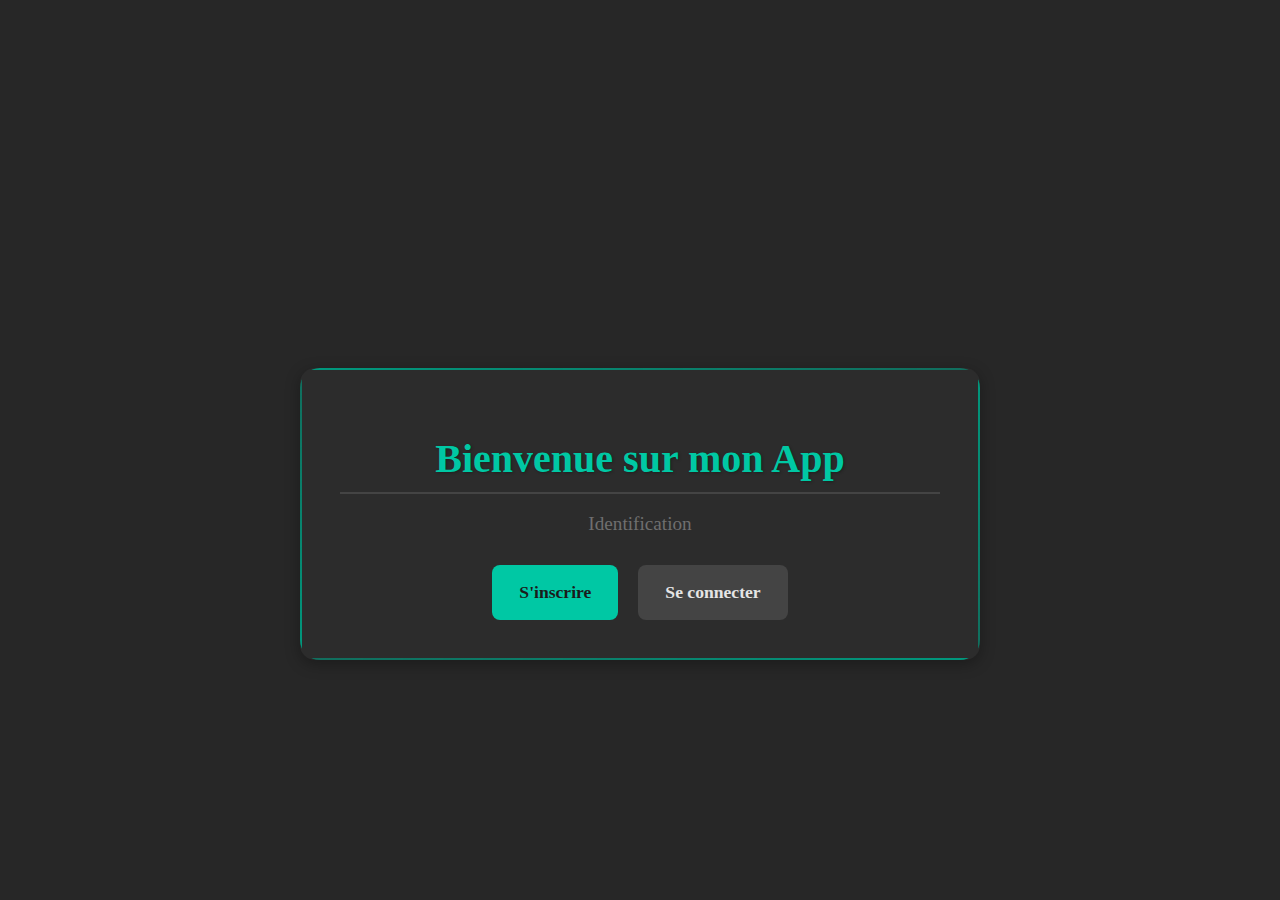
<file: index.html>
<!DOCTYPE html>
<html lang="fr">

<head>
    <meta charset="UTF-8">
    <meta name="viewport" content="width=device-width, initial-scale=1.0">
    <title>My App</title>
    <link rel="stylesheet" href="style/style.css">
</head>

<body>
    <div class="container">
        <div class="content">
            <header>
                <h1>Bienvenue sur mon App</h1>
                <p>Identification</p>
            </header>
            <main>
                <div class="button-group">
                    <a href="compte/controleur/inscription.php" class="btn btn-primary">S'inscrire</a>
                    <a href="compte/controleur/login.php" class="btn btn-info">Se connecter</a>
                </div>
            </main>
        </div>
    </div>
</body>

</html>
</file>
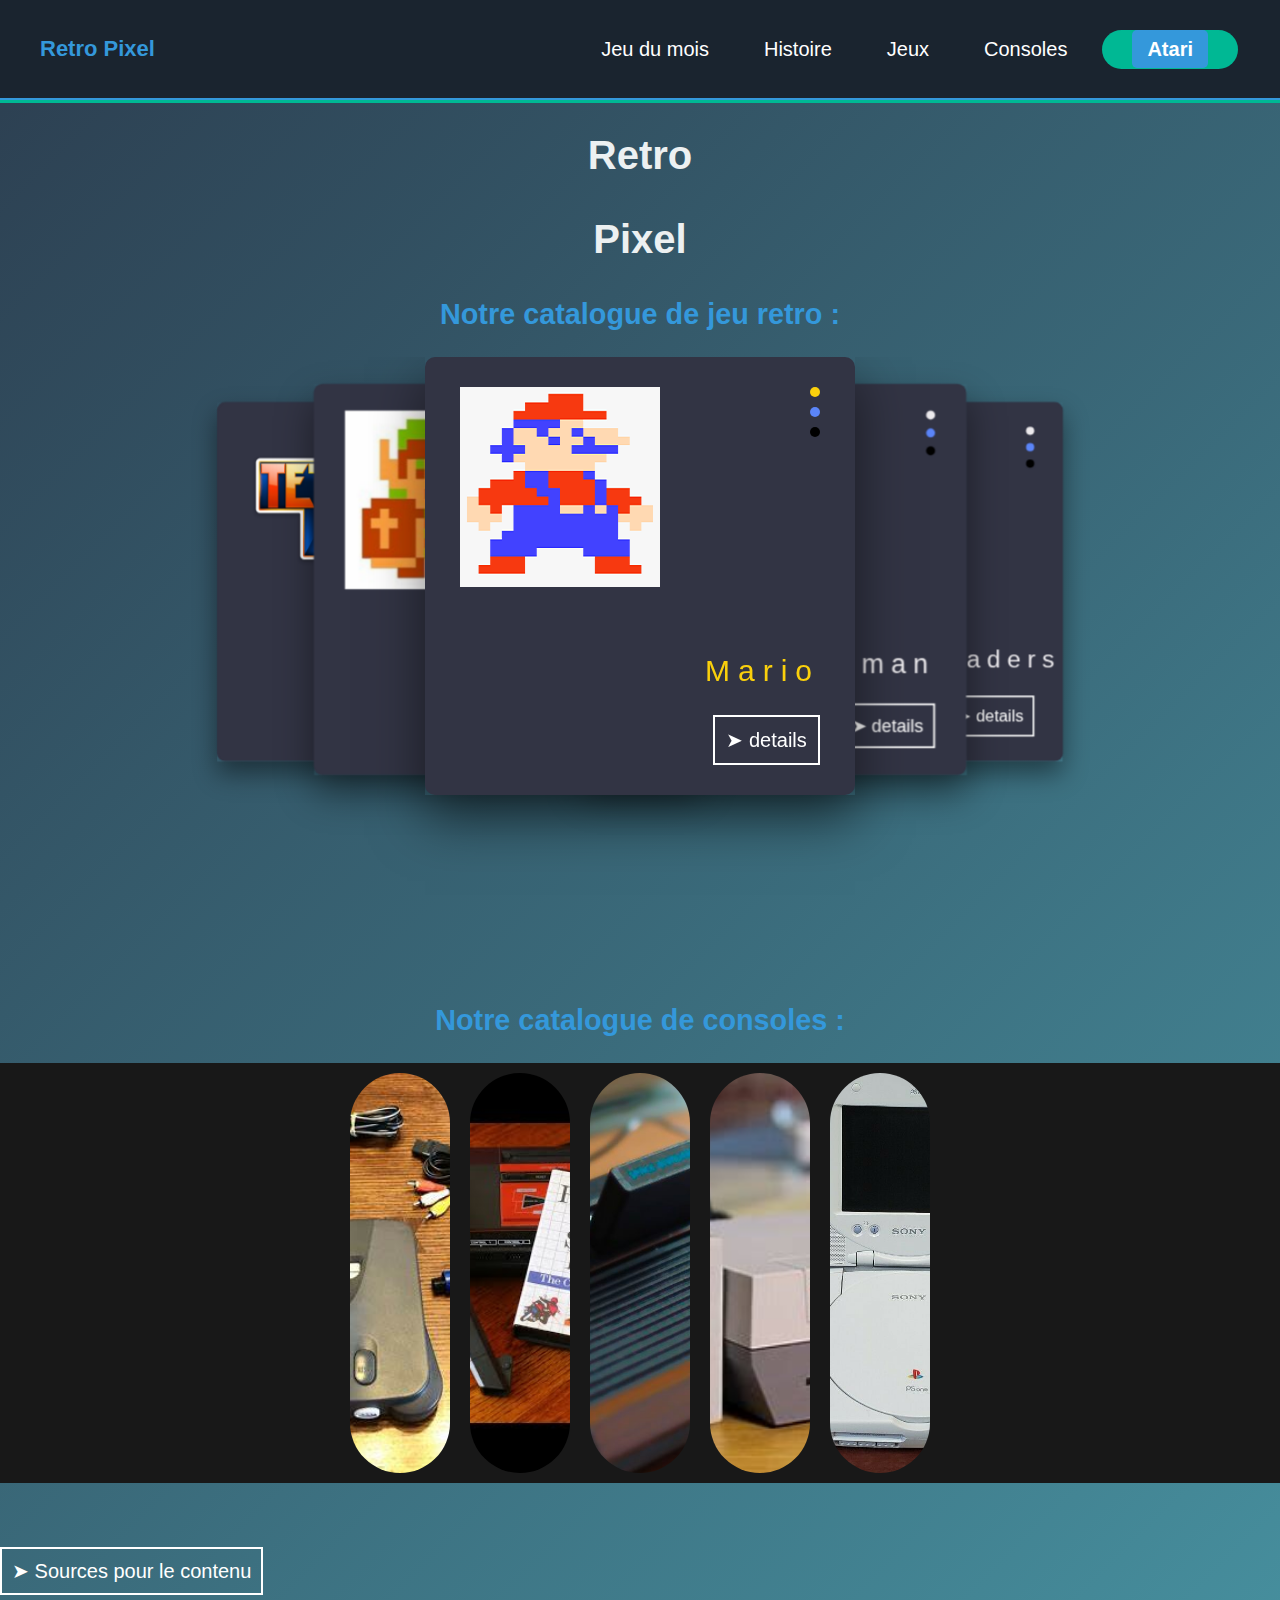
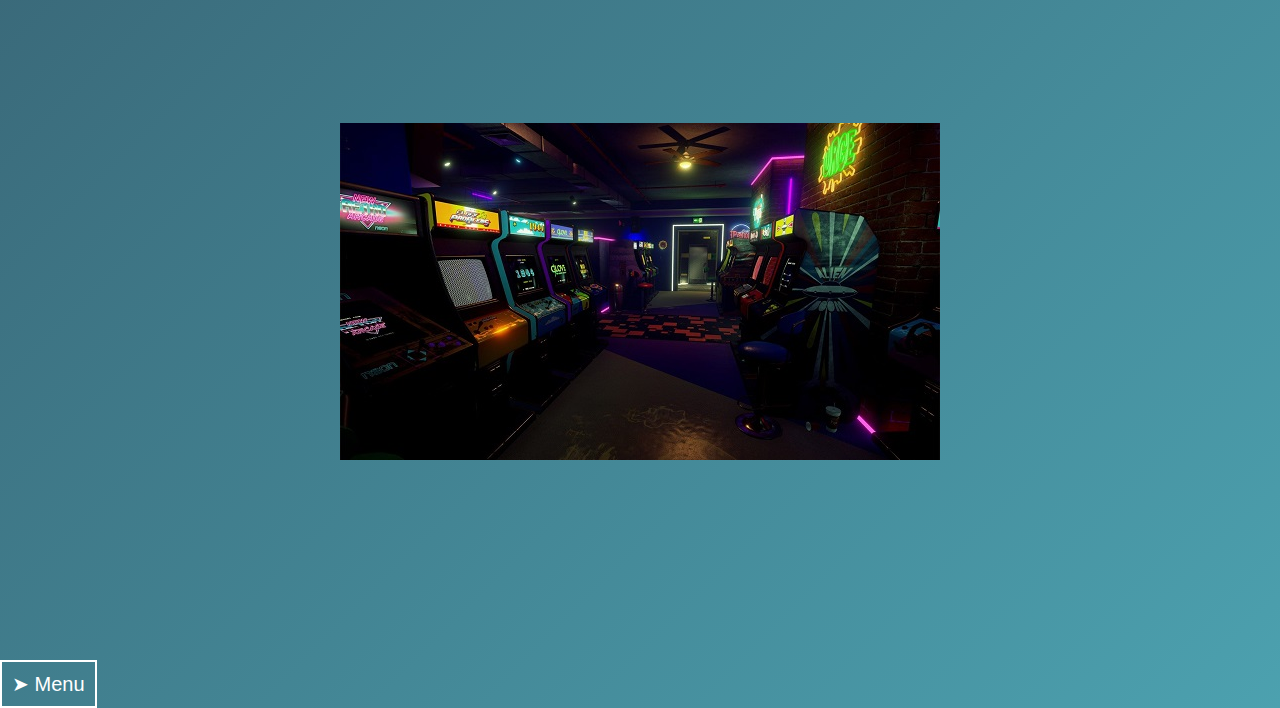
<file: atari/index.html>
<!DOCTYPE html>
<html lang = "fr">
<head>
    <meta charset="UTF-8">
    <title>Retro pixel-Accueil</title>
    <link rel="stylesheet" href="style.css">
    <!-- icon link (les 3 traits) -->
    <link href='https://unpkg.com/boxicons@2.1.4/css/boxicons.min.css' rel='stylesheet'>
</head>
<nav class="navbar">
       <input type="checkbox" id="check">
    <label for="check" class="checkbtn">
      <i class="bx bx-menu"></i>
    </label>
    <label class="logo"><h4>Retro</h4> <h5>Pixel</h5> </label>
    <ul class="nav-links">
        <li><a href="jeudumois.html">Jeu du mois</a></li>
        <li><a href="Histoire.html">Histoire</a></li>
        <li><a href="Jeux.html">Jeux</a></li>
        <li><a href="Consoles.html">Consoles</a></li>
    </ul>
    <div id="bouton">
        <button class="button-1" role="button"> <a href="Atari.html">Atari </a></button>
    </div>
  </nav>
   
<body>
    <div class="lignes">
        <div class="l1"></div>
    </div>

		<h1>Retro</h1>
        <h2>Pixel</h2>

        <h3>Notre catalogue de jeu retro :</h3>
		


<div class="animjeux">

        <div class="container">
            <input type="radio" name="slider" id="s1" 
            checked>
            <input type="radio" name="slider" id="s2">
            <input type="radio" name="slider" id="s3">
            <input type="radio" name="slider" id="s4">
            <input type="radio" name="slider" id="s5">

            <div class="cards">

                <label for="s1" id="slide1">
                    <div class="card">
                        <div class="image">
                            <img src="img/mario.png" alt="Mario">
                            <div class="dots">
                                <div></div>
                                <div></div>
                                <div></div>
                            </div>
                        </div>

                        <div class="infos">
                            <span class="name">Mario</span>
                            <button><a href="Jeux.html#mario" class="btn-deltails">➤ details</a></button>
                        </div>
                    </div>
                </label>
                <label for="s2" id="slide2">
                    <div class="card">
                        <div class="image">
                            <img src="img/pacman.jpg" alt="pacman">
                            <div class="dots">
                                <div></div>
                                <div></div>
                                <div></div>
                            </div>
                        </div>

                        <div class="infos">
                            <span class="name">Pacman</span>
                            <button><a href="Jeux.html#pacman" class="btn-deltails">➤ details</a></button>
                        </div>
                    </div>
                </label>
                <label for="s3" id="slide3">
                    <div class="card">
                        <div class="image">
                            <img src="img/spaceinvaders.jpg" alt="spaceinvaders">
                            <div class="dots">
                                <div></div>
                                <div></div>
                                <div></div>
                            </div>
                        </div>

                        <div class="infos">
                            <span class="name">Spaceinvaders</span>
                            <button><a href="Jeux.html#spaceinvaders" class="btn-deltails">➤ details</a></button>
                        </div>
                    </div>
                </label>
                <label for="s4" id="slide4">
                    <div class="card">
                        <div class="image">
                            <img src="img/tetris.png" alt="tetris">
                            <div class="dots">
                                <div></div>
                                <div></div>
                                <div></div>
                            </div>
                        </div>

                        <div class="infos">
                            <span class="name">Tetris</span>
                            <button><a href="Jeux.html#tetris" class="btn-deltails">➤ details</a></button>
                        </div>
                    </div>
                </label>
                <label for="s5" id="slide5">
                    <div class="card">
                        <div class="image">
                            <img src="img/zelda.jpg" alt="zelda">
                            <div class="dots">
                                <div></div>
                                <div></div>
                                <div></div>
                            </div>
                        </div>

                        <div class="infos">
                            <span class="name">Zelda</span>
                            <button><a href="Jeux.html#zelda" class="btn-deltails">➤ details</a></button>
                        </div>
                    </div>
                </label>

            </div>
        </div>
</div>

<h3>Notre catalogue de consoles :</h3>

<div class="contient">
    <div class="gallery">
                <div class="img-box">
                    <a href="Consoles.html#nintendo64">
                        <h6> Nintendo 64 (1996)</h6>
                    </a>
                </div>
        </div>
            <div class="img-box">
                <a href="Consoles.html#sms">
                    <h6> Sega Master System (1986)</h6>
                </a>
        </div>

        <div class="img-box">
            <a href="Consoles.html#atari2600">
                <h6>Atari 2600 (1977)</h6>
            </a>
        </div>
        <div class="img-box">
            <a href="Consoles.html#nes">
                <h6>Nintendo Entertainment System (NES) (1985)</h6>
            </a>
        </div>
        <div class="img-box">
            <a href="Consoles.html#sonyplaystation">
                <h6> Playstation (1994)</h6>
            </a>
        </div>
    </div>
</div>

<div class="sources">
    <button> <a href="sources.html">➤ Sources pour le contenu</a></button>
</div>


<div class="imagefond">
    <img src="img/fondretro.jpg" alt="fondretro">
</div>

<div class="sources">
    <button> <a href="../projets.php">➤ Menu</a></button>
</div>

</body>
</file>
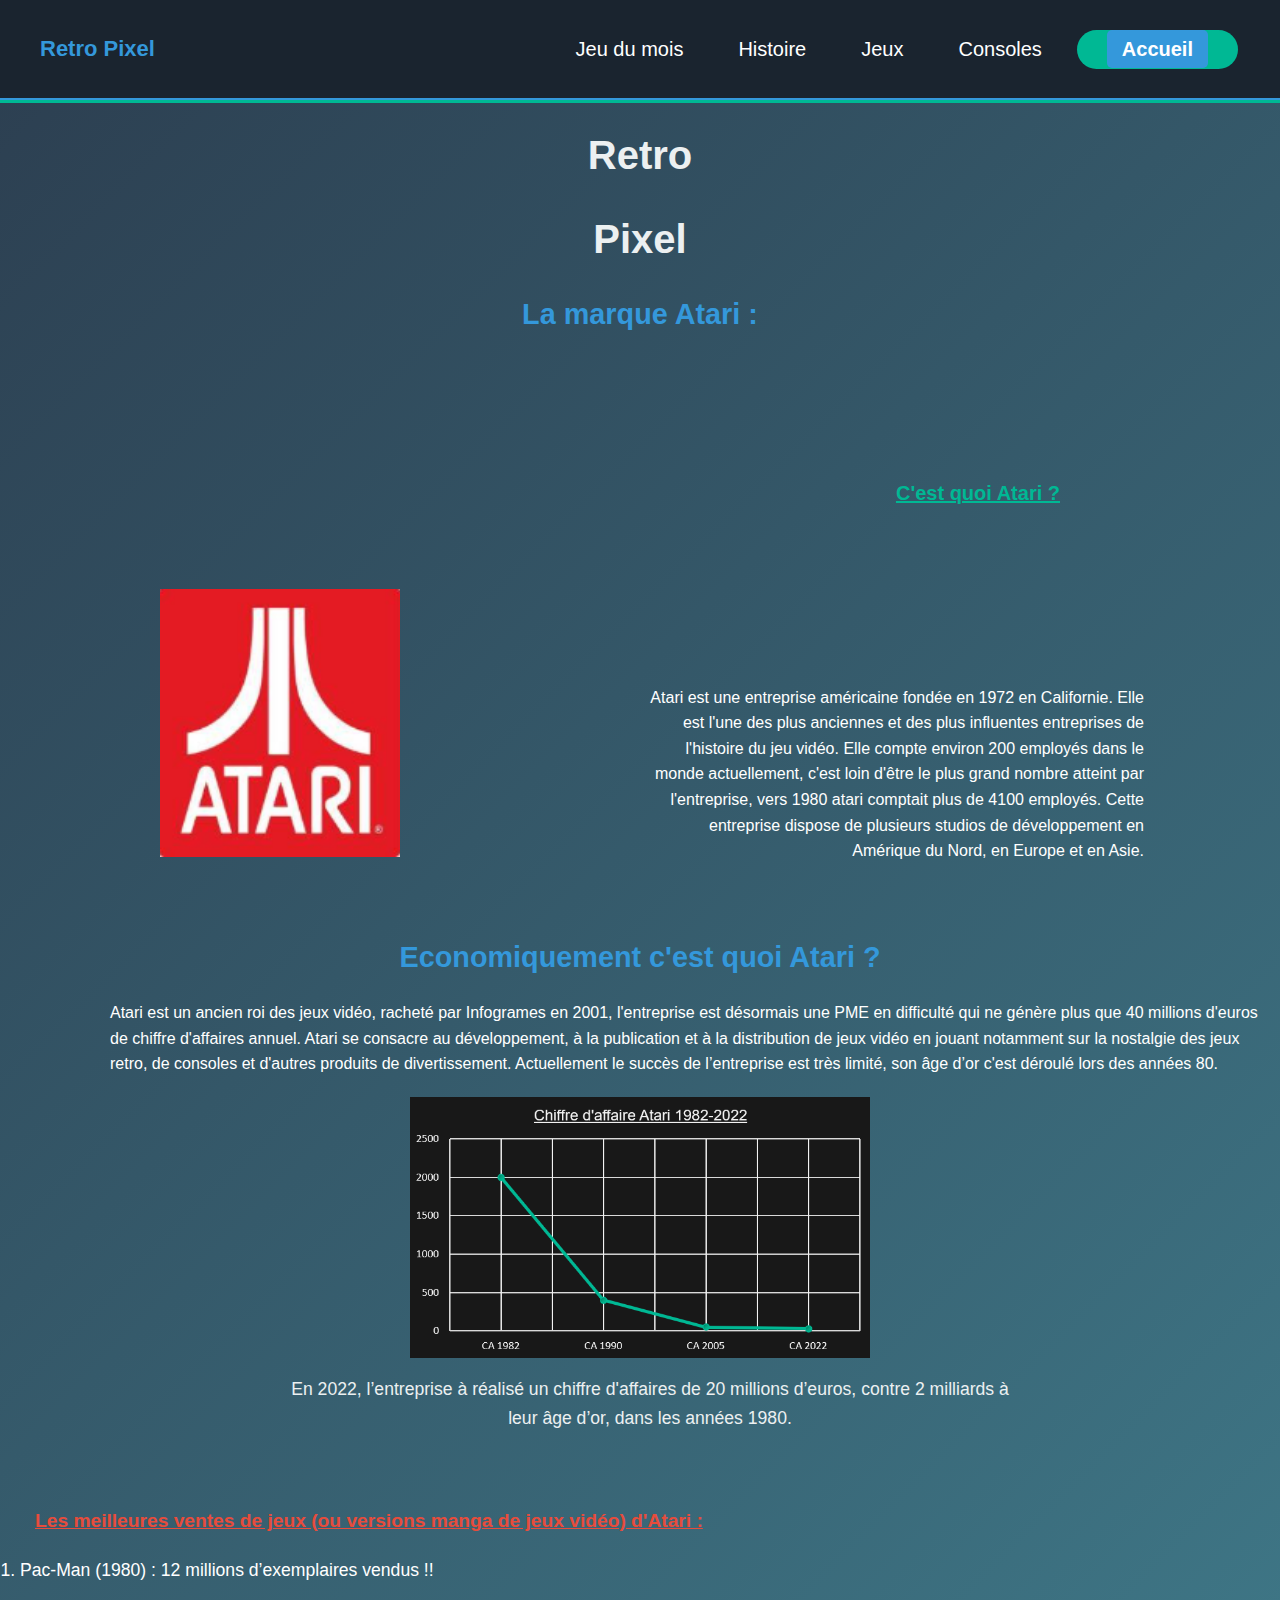
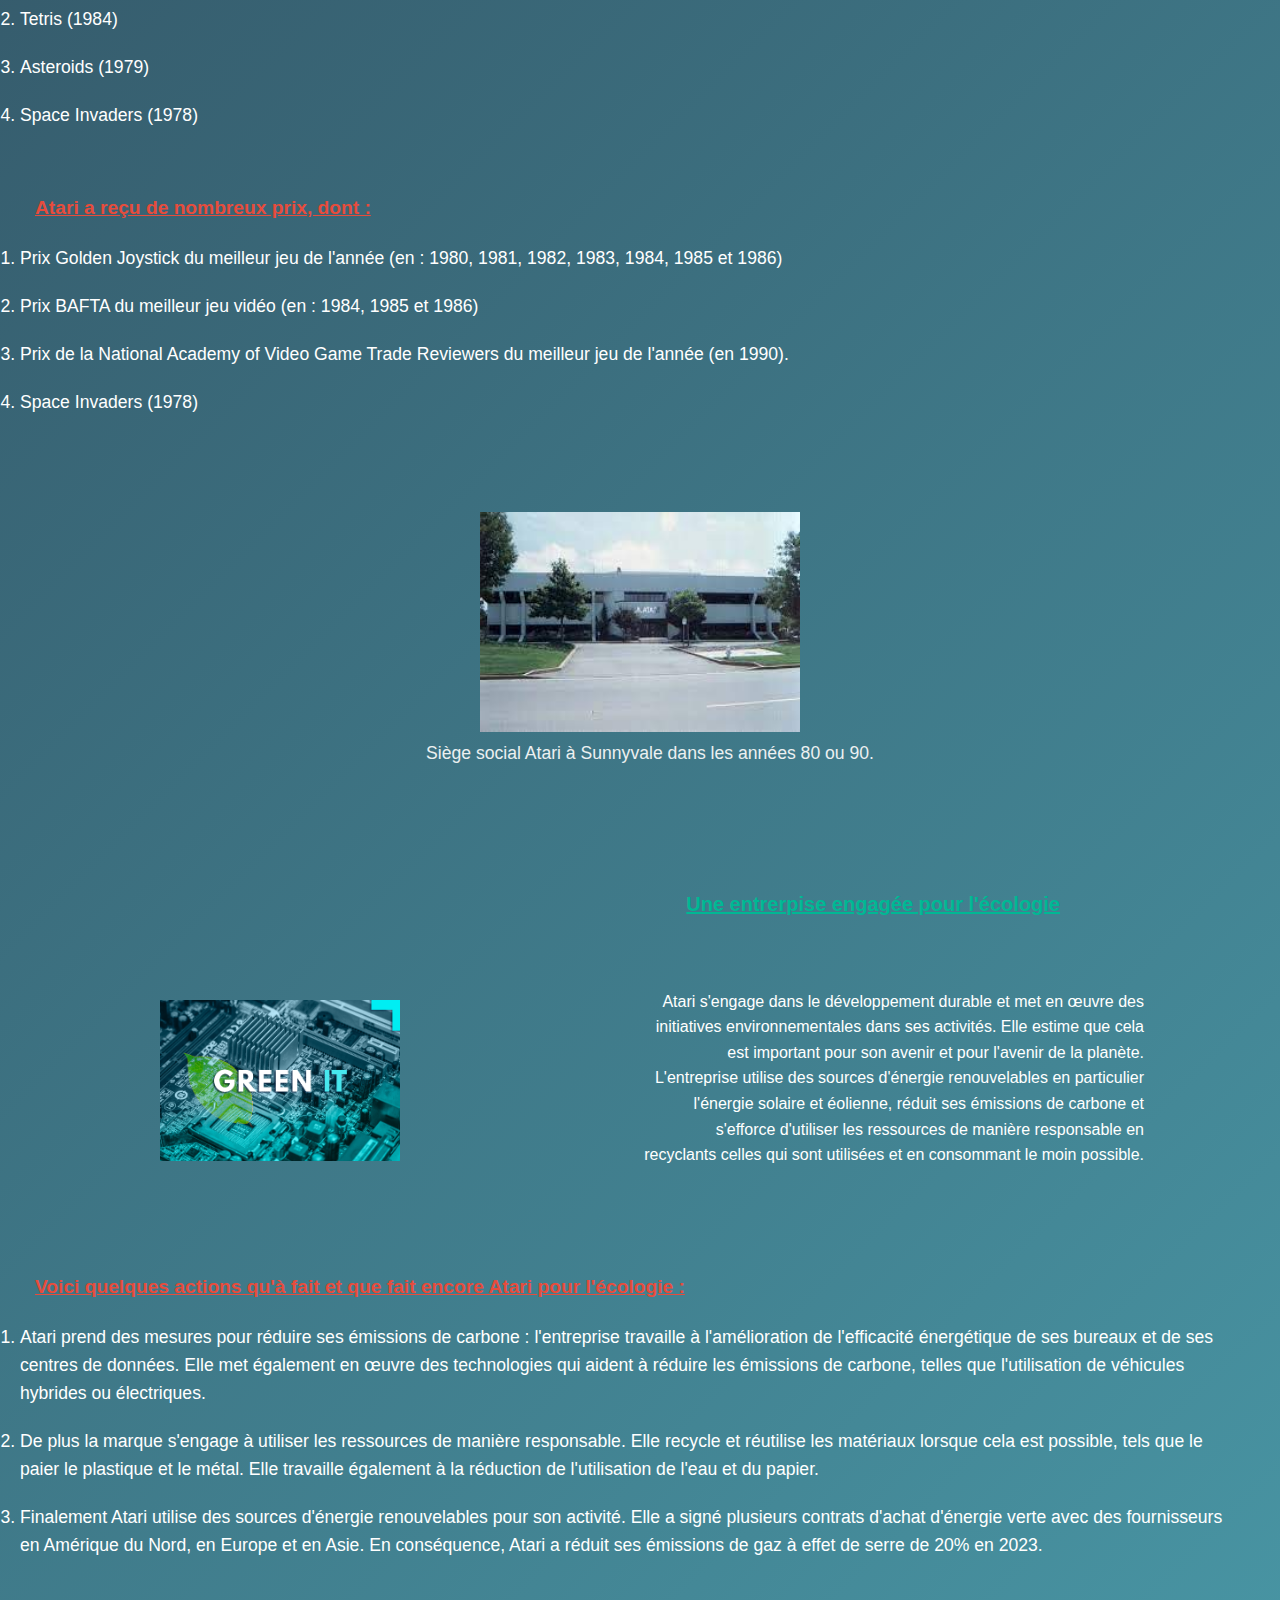
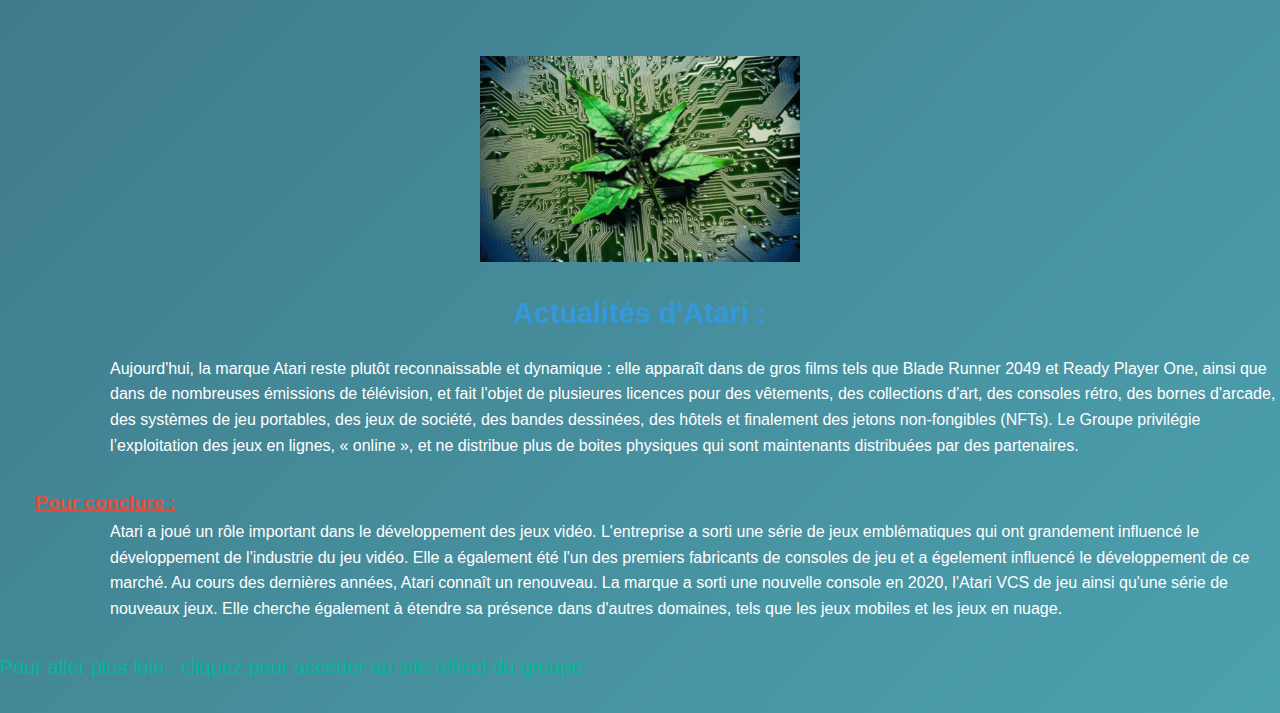
<file: atari/Atari.html>
<!DOCTYPE html>
<html lang = "fr">
<head>
    <meta charset="UTF-8">
    <title>Retro pixel-Accueil</title>
    <link rel="stylesheet" href="style.css">
    <!-- icon link (les 3 traits) -->
    <link href='https://unpkg.com/boxicons@2.1.4/css/boxicons.min.css' rel='stylesheet'>
</head>
<nav class="navbar">
       <input type="checkbox" id="check">
    <label for="check" class="checkbtn">
      <i class="bx bx-menu"></i>
    </label>
    <label class="logo"><h4>Retro</h4> <h5>Pixel</h5> </label>
    <ul class="nav-links">
        <li><a href="jeudumois.html">Jeu du mois</a></li>
        <li><a href="Histoire.html">Histoire</a></li>
        <li><a href="Jeux.html">Jeux</a></li>
        <li><a href="Consoles.html">Consoles</a></li>
    </ul>
    <div id="bouton">
        <button class="button-1" role="button"> <a href="index.html">Accueil </a></button>
    </div>
  </nav>
<body>
    <div class="lignes">
        <div class="l1"></div>
    </div>

		<h1>Retro</h1>
        <h2>Pixel</h2>

        <h3>La marque Atari :</h3>

        <section>
                <article class="Art_1">
                        <h2>C'est quoi Atari ?</h2>
                        <img src="img/atari_logo.png" alt="Bruh" />
                        <p>
                            Atari est une entreprise américaine fondée en 1972 en Californie.
                            Elle est l'une des plus anciennes et des plus influentes entreprises de l'histoire du jeu vidéo. 
                            Elle compte environ 200 employés dans le monde actuellement, 
                            c'est loin d'être le plus grand nombre atteint par l'entreprise, 
                            vers 1980 atari comptait plus de 4100 employés. 
                            Cette entreprise dispose de plusieurs studios de développement en Amérique du Nord, en Europe et en Asie.
                        </p>
                </article>
                
            
            <article>
                <h3>Economiquement c'est quoi Atari ?</h3>
                <p>
                    Atari est un ancien roi des jeux vidéo, racheté par Infogrames en 2001, 
                    l'entreprise est désormais une PME en difficulté qui ne génère plus que 40 millions d'euros de chiffre d'affaires annuel. 
                    Atari se consacre au développement, 
                    à la publication et à la distribution de jeux vidéo en jouant notamment sur la nostalgie des jeux retro, 
                    de consoles et d'autres produits de divertissement. 
                    Actuellement le succès de l’entreprise est très limité, son âge d’or c'est déroulé lors des années 80.
                </p>
                <figure class="atari_img_graphe">
                    <img class="atari_img_graphe" src="img/atari_ca.png" alt="Graphique CA Atari 1980-2022" />
                    <figcaption class="texte_en_blanc">En 2022, l’entreprise à réalisé un chiffre d'affaires de 20 millions d’euros, contre 2 milliards à leur âge d’or, dans les années 1980.</figcaption>
                </figure>
            </article>
            <article class="titre_atari_sept">
                <h7>Les meilleures ventes de jeux (ou versions manga de jeux vidéo) d'Atari :</h7>
                <ol class="texte_en_blanc">
                    <li class="atari_liste">Pac-Man (1980) : 12 millions d’exemplaires vendus !!</li>
                    <li class="atari_liste">Tetris (1984)</li>
                    <li class="atari_liste">Asteroids (1979)</li>
                    <li class="atari_liste">Space Invaders (1978)</li>
                </ol>
            </article>
            <article class="titre_atari_sept">
                <h7>Atari a reçu de nombreux prix, dont :</h7>
                <ol class="texte_en_blanc">
                    <li class="atari_liste">Prix Golden Joystick du meilleur jeu de l'année (en : 1980, 1981, 1982, 1983, 1984, 1985 et 1986)</li>
                    <li class="atari_liste">Prix BAFTA du meilleur jeu vidéo (en : 1984, 1985 et 1986)</li>
                    <li class="atari_liste">Prix de la National Academy of Video Game Trade Reviewers du meilleur jeu de l'année (en 1990).</li>
                    <li class="atari_liste">Space Invaders (1978)</li>
                </ol>
                <figure class="atari_img_siege">
                    <img class="atari_img_siege" src="img/atarisiegesocial.jpg" alt="Image Atari siège social"/>
                    <figcaption class="texte_en_blanc">Siège social Atari à Sunnyvale dans les années 80 ou 90.</figcaption>
                </figure>
            </article>
            <article class="Art_1">
                <h2>Une entrerpise engagée pour l'écologie</h2>
                <img src="img/atari_eco.png" alt="Image Green IT" />

                <p>
                    Atari s'engage dans le développement durable et met en œuvre des initiatives environnementales dans ses activités.
                    Elle estime que cela est important pour son avenir et pour l'avenir de la planète. 
                    L'entreprise utilise des sources d'énergie renouvelables en particulier l'énergie solaire et éolienne, 
                    réduit ses émissions de carbone et s'efforce d'utiliser les ressources de manière responsable en recyclants celles
                    qui sont utilisées et en consommant le moin possible.
                </p>
        </article>
            
            <article class="titre_atari_sept">
                <h7>Voici quelques actions qu'à fait et que fait encore Atari pour l'écologie :</h7>
                <ol class="texte_en_blanc">
                    <li class="atari_liste">Atari prend des mesures pour réduire ses émissions de carbone : 
                        l'entreprise travaille à l'amélioration de l'efficacité énergétique de ses bureaux et de ses centres de données. 
                        Elle met également en œuvre des technologies qui aident à réduire les émissions de carbone, 
                        telles que l'utilisation de véhicules hybrides ou électriques.</li>
                    <li class="atari_liste">De plus la marque s'engage à utiliser les ressources de manière responsable. 
                        Elle recycle et réutilise les matériaux lorsque cela est possible, tels que le paier le plastique et le métal. 
                        Elle travaille également à la réduction de l'utilisation de l'eau et du papier.</li>
                    <li class="atari_liste">Finalement Atari utilise des sources d'énergie renouvelables pour son activité. 
                        Elle a signé plusieurs contrats d'achat d'énergie verte avec des fournisseurs en Amérique du Nord, 
                        en Europe et en Asie. En conséquence, Atari a réduit ses émissions de gaz à effet de serre de 20% en 2023.
                    </li>
                </ol>
                <figure class="atari_img_siege">
                    <img class="atari_img_siege" src="img/atari_eco_2.png" alt="Image Atari écologie"/>
                </figure>
            </article>
            <article>
                <h3>Actualités d'Atari :</h3>
                <p>Aujourd'hui, la marque Atari reste plutôt reconnaissable et dynamique : 
                    elle apparaît dans de gros films tels que Blade Runner 2049 et Ready Player One, 
                    ainsi que dans de nombreuses émissions de télévision, et fait l'objet de plusieures licences pour des vêtements, 
                    des collections d'art, des consoles rétro, des bornes d'arcade, des systèmes de jeu portables, des jeux de société, 
                    des bandes dessinées, des hôtels et finalement des jetons non-fongibles (NFTs).
                    Le Groupe privilégie l’exploitation des jeux en lignes, « online », et ne distribue plus de boites
                    physiques qui sont maintenants distribuées par des partenaires.
                </p>
            </article>
            <article>
                <h7>Pour conclure :</h7>
                <p>Atari a joué un rôle important dans le développement des jeux vidéo. 
                    L'entreprise a sorti une série de jeux emblématiques qui ont grandement influencé le développement de l'industrie du jeu vidéo. 
                    Elle a également été l'un des premiers fabricants de consoles de jeu et a égelement influencé le développement de ce marché.
                    Au cours des dernières années, Atari connaît un renouveau. 
                    La marque a sorti une nouvelle console en 2020, l'Atari VCS de jeu ainsi qu'une série de nouveaux jeux. 
                    Elle cherche également à étendre sa présence dans d'autres domaines, tels que les jeux mobiles et les jeux en nuage.                    
                </p>
            </article>
            <article class="Art_atari">
                <a href="https://atari.com/">Pour aller plus loin : cliquez pour accéder au site officel du groupe</a>
           </article>
        </section>
</file>
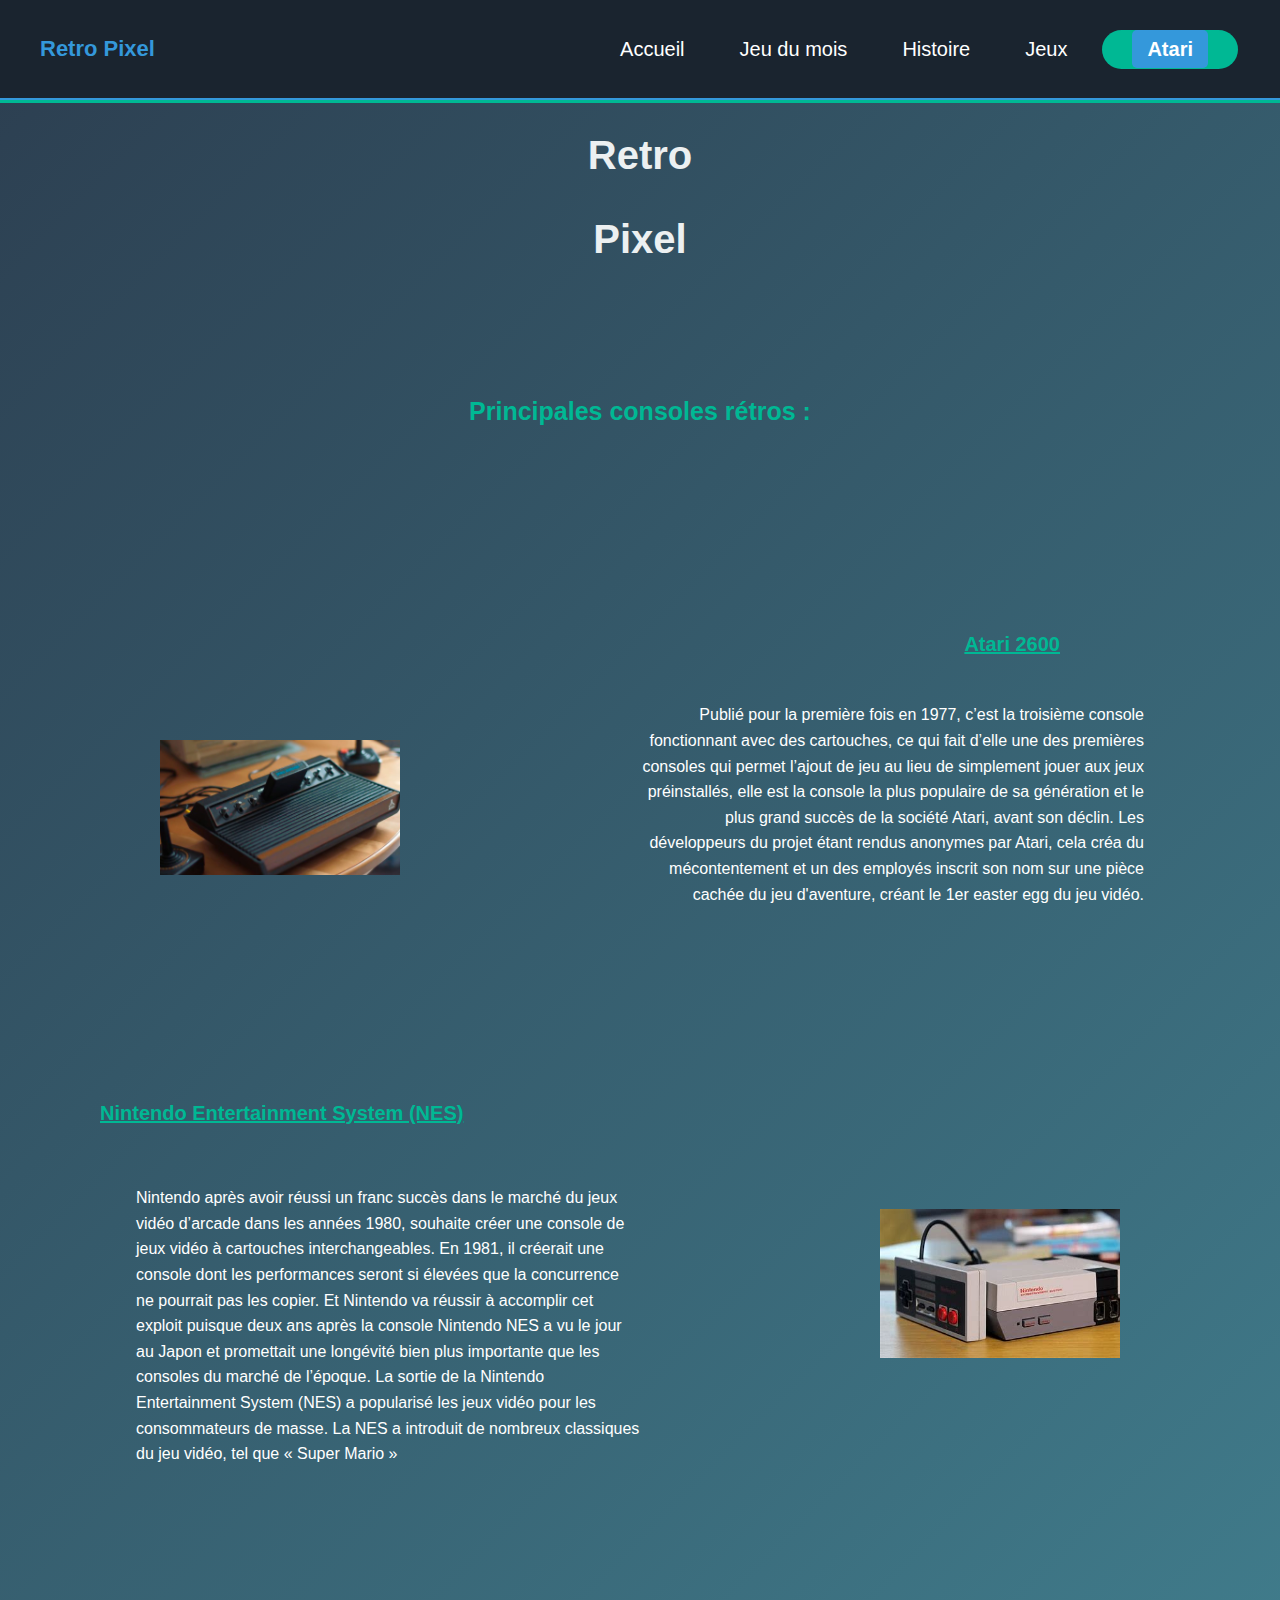
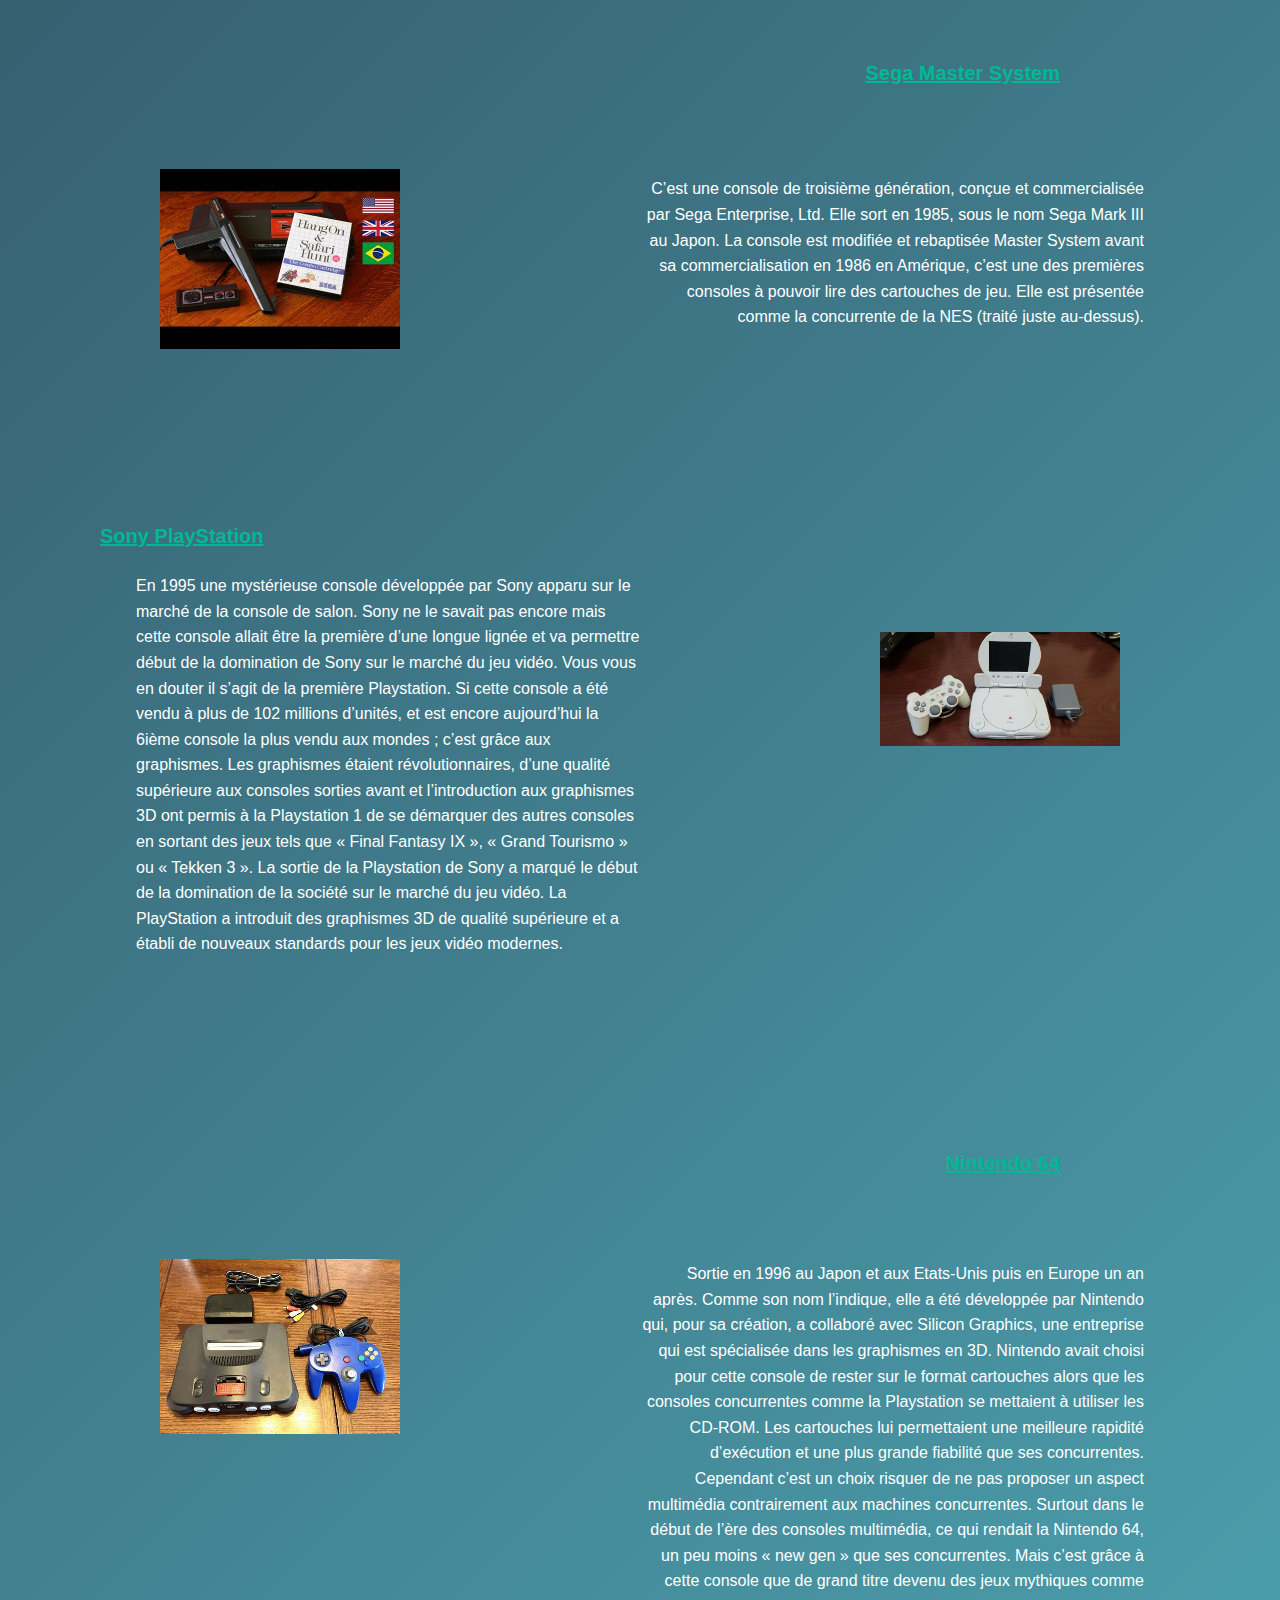
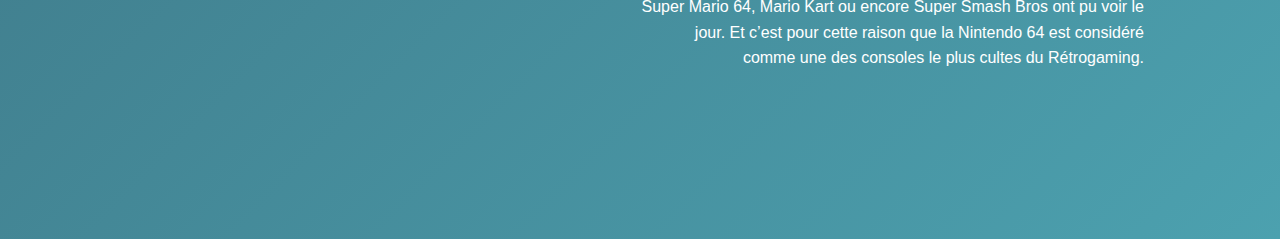
<file: atari/Consoles.html>
<!DOCTYPE html>
<html lang = "fr">
<head>
    <meta charset="UTF-8">
    <title>Retro pixel-Consoles</title>
    <link rel="stylesheet" href="style.css">
    <!-- icon link (les 3 traits) -->
    <link href='https://unpkg.com/boxicons@2.1.4/css/boxicons.min.css' rel='stylesheet'>
</head>
<nav class="navbar">
       <input type="checkbox" id="check">
    <label for="check" class="checkbtn">
      <i class="bx bx-menu"></i>
    </label>
    <label class="logo"><h4>Retro</h4> <h5>Pixel</h5> </label>
    <ul class="nav-links">
        <li><a href="index.html">Accueil</a></li>
        <li><a href="jeudumois.html">Jeu du mois</a></li>
        <li><a href="Histoire.html">Histoire</a></li>
        <li><a href="Jeux.html">Jeux</a></li>
    </ul>
    <div id="bouton">
        <button class="button-1" role="button"> <a href="Atari.html">Atari </a></button>
    </div>
  </nav>
   
<body>
    <div class="lignes">
        <div class="l1"></div>
    </div>

		<h1>Retro</h1>
        <h2>Pixel</h2>
		
		<h3 class="H3_1">Principales consoles rétros :</h3>
        
		
		<section class="sectionjeux">
		
			<article class="Art_1">
                <div id="atari2600"> 
				    <h2>Atari 2600</h2>
				    <img src="img/atari.jpg" alt="Bruh" />
				    <p>
                        Publié pour la première fois en 1977, c’est la troisième console fonctionnant avec des cartouches, ce qui fait d’elle
                        une des premières consoles qui permet l’ajout de jeu au lieu de simplement jouer aux jeux préinstallés, elle est la 
                        console la plus populaire de sa génération et le plus grand succès de la société Atari, avant son déclin. Les 
                        développeurs du projet étant rendus anonymes par Atari, cela créa du mécontentement et un des employés inscrit 
                        son nom sur une pièce cachée du jeu d'aventure, créant le 1er easter egg du jeu vidéo.
                    </p>
                </div>
			</article>
		
			<article class="Art_2">
                <div id="nes"> 
				    <h2>Nintendo Entertainment System (NES)</h2>
				    <img src="img/NES.jpg" alt="Bruh" />
				    <p>
                        Nintendo après avoir réussi un franc succès dans le marché du jeux vidéo d’arcade dans les années 1980, souhaite 
                        créer une console de jeux vidéo à cartouches interchangeables. En 1981, il créerait une console dont les performances
                        seront si élevées que la concurrence ne pourrait pas les copier.
                        Et Nintendo va réussir à accomplir cet exploit puisque deux ans après la console Nintendo NES a vu le jour au Japon 
                        et promettait une longévité bien plus importante que les consoles du marché de l’époque. La sortie de la Nintendo 
                        Entertainment System (NES) a popularisé les jeux vidéo pour les consommateurs de masse. La NES a introduit de 
                        nombreux classiques du jeu vidéo, tel que « Super Mario »
                    </p>
                </div>
			</article>
		
			<article class="Art_1">
                <div id="sms"> 
				    <h2> Sega Master System</h2>
				    <img src="img/SegaMasterSystem.jpg" alt="Bruh" />
				    <p>
                        C’est une console de troisième génération, conçue et commercialisée par Sega Enterprise, Ltd. Elle sort en 1985, sous le
                        nom Sega Mark III au Japon. La console est modifiée et rebaptisée Master System avant sa commercialisation en 1986 en Amérique,
                        c’est une des premières consoles à pouvoir lire des cartouches de jeu. Elle est présentée comme la concurrente de la NES
                        (traité juste au-dessus).
				    </p>
                </div>
			</article>
		
			<article class="Art_2">
                <div id="sonyplaystation"> 
				    <h2>Sony PlayStation </h2>
				    <img src="img/playstationjpg.jpg" alt="Bruh" />
				    <p>
                        En 1995 une mystérieuse console développée par Sony apparu sur le marché de la console de salon. Sony ne le savait pas encore mais
                        cette console allait être la première d’une longue lignée et va permettre début de la domination de Sony sur le marché du jeu vidéo.
                        Vous vous en douter il s’agit de la première Playstation. Si cette console a été vendu à plus de 102 millions d’unités, et est encore
                        aujourd’hui la 6ième console la plus vendu aux mondes ; c’est grâce aux graphismes.
                        Les graphismes étaient révolutionnaires, d’une qualité supérieure aux consoles sorties avant et l’introduction aux graphismes 3D ont 
                        permis à la Playstation 1 de se démarquer des autres consoles en sortant des jeux tels que « Final Fantasy IX », « Grand Tourismo »
                        ou « Tekken 3 ».
                        La sortie de la Playstation de Sony a marqué le début de la domination de la société sur le marché du jeu vidéo. La PlayStation a introduit
                        des graphismes 3D de qualité supérieure et a établi de nouveaux standards pour les jeux vidéo modernes.
				    </p>
                </div>
			</article>
		
			<article class="Art_1">
                <div id="nintendo64"> 
				    <h2> Nintendo 64 </h2>
				    <img src="img/Nintendo64.jpg" alt="Bruh" />
				    <p>
                        Sortie en 1996 au Japon et aux Etats-Unis puis en Europe un an après. Comme son nom l’indique, elle a été développée par Nintendo qui, pour
                        sa création, a collaboré avec Silicon Graphics, une entreprise qui est spécialisée dans les graphismes en 3D. 
                        Nintendo avait choisi pour cette console de rester sur le format cartouches alors que les consoles concurrentes comme la Playstation se mettaient
                        à utiliser les CD-ROM. Les cartouches lui permettaient une meilleure rapidité d’exécution et une plus grande fiabilité que ses concurrentes.
                        Cependant c’est un choix risquer de ne pas proposer un aspect multimédia contrairement aux machines concurrentes. Surtout dans le début de 
                        l’ère des consoles multimédia, ce qui rendait la Nintendo 64, un peu moins « new gen » que ses concurrentes.
                        Mais c’est grâce à cette console que de grand titre devenu des jeux mythiques comme Super Mario 64, Mario Kart ou encore Super Smash Bros ont
                        pu voir le jour. Et c’est pour cette raison que la Nintendo 64 est considéré comme une des consoles le plus cultes du Rétrogaming.
				    </p>
                </div>
			</article>
		
		</section>
	</body>
</html>
</file>
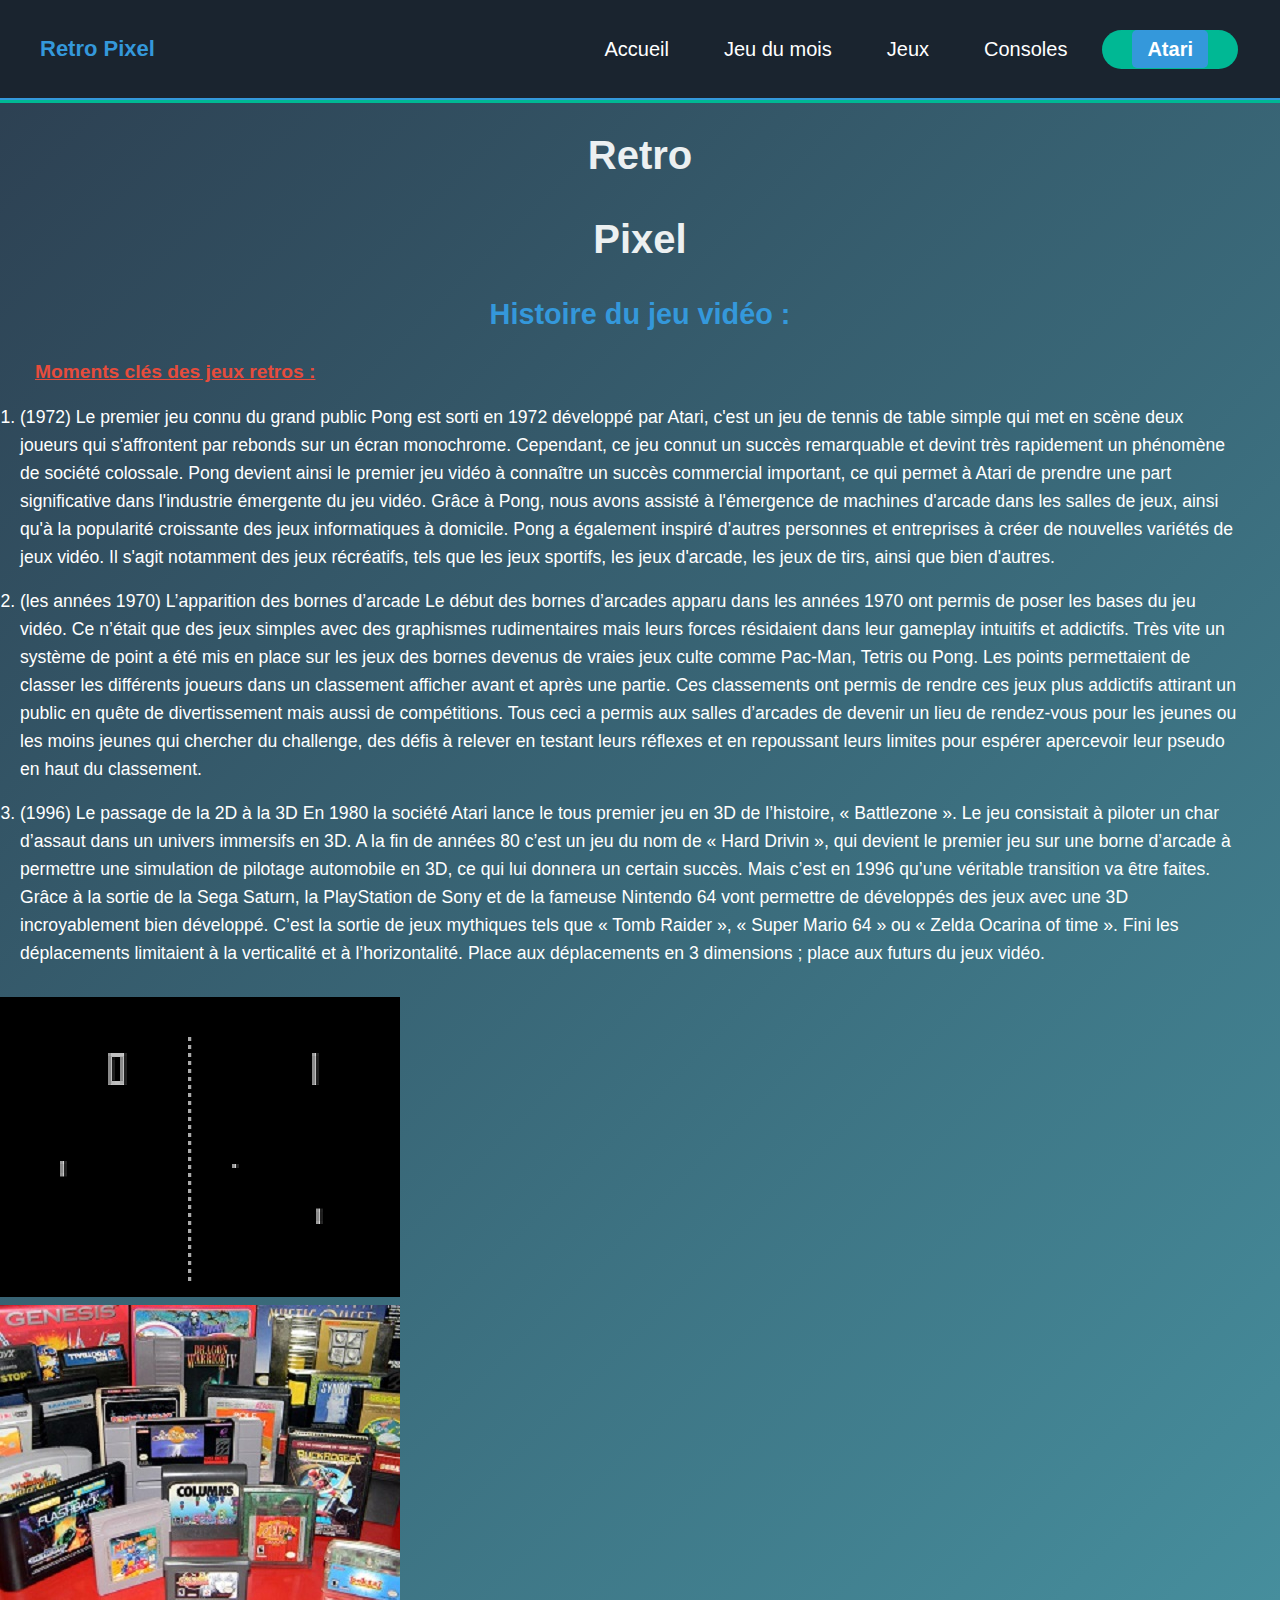
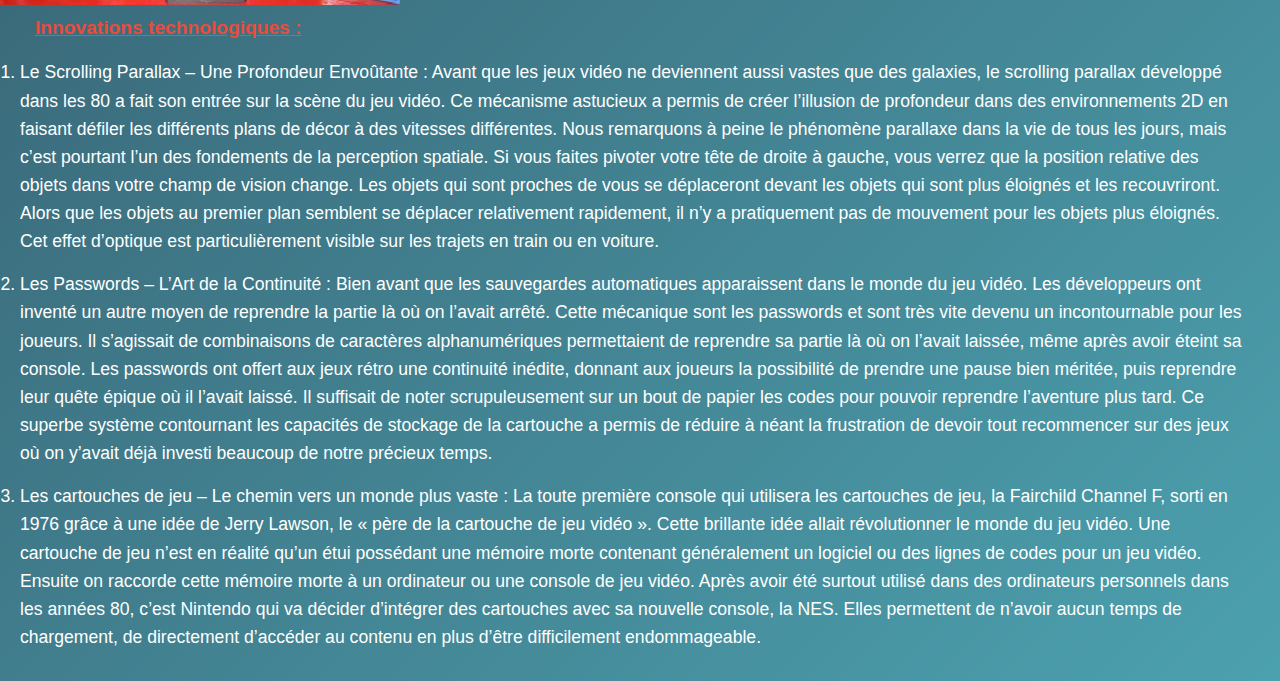
<file: atari/Histoire.html>
<!DOCTYPE html>
<html lang = "fr">
<head>
    <meta charset="UTF-8">
    <title>Retro pixel-Jeu Du Mois</title>
    <link rel="stylesheet" href="style.css">
    <!-- icon link (les 3 traits) -->
    <link href='https://unpkg.com/boxicons@2.1.4/css/boxicons.min.css' rel='stylesheet'>
</head>
<nav class="navbar">
       <input type="checkbox" id="check">
    <label for="check" class="checkbtn">
      <i class="bx bx-menu"></i>
    </label>
    <label class="logo"><h4>Retro</h4> <h5>Pixel</h5> </label>
    <ul class="nav-links">
        <li><a href="index.html">Accueil</a></li>
        <li><a href="jeudumois.html">Jeu du mois</a></li>
        <li><a href="Jeux.html">Jeux</a></li>
        <li><a href="Consoles.html">Consoles</a></li>
    </ul>
    <div id="bouton">
        <button class="button-1" role="button"> <a href="Atari.html">Atari </a></button>
    </div>
  </nav>
  
	  <body>
		<div class="lignes">
			<div class="l1"></div>
		</div>
	
			<h1>Retro</h1>
			<h2>Pixel</h2>
	
			<h3>Histoire du jeu vidéo :</h3>
		
		<section>
		
			<article>
				<h7>Moments clés des jeux retros :</h7>
				<ol class="texte_en_blanc">
					<li>(1972) Le premier jeu connu du grand public
						Pong est sorti en 1972 développé par Atari, c'est un jeu de tennis de table simple qui met en scène deux joueurs qui s'affrontent 
						par rebonds sur un écran monochrome. 
						Cependant, ce jeu connut un succès remarquable et devint très rapidement un phénomène de société colossale. Pong devient ainsi le premier
						jeu vidéo à connaître un succès commercial important, ce qui permet à Atari de prendre une part significative dans l'industrie émergente
						du jeu vidéo. 
						Grâce à Pong, nous avons assisté à l'émergence de machines d'arcade dans les salles de jeux, ainsi qu'à la popularité croissante des jeux 
						informatiques à domicile. 
						Pong a également inspiré d’autres personnes et entreprises à créer de nouvelles variétés de jeux vidéo. Il s'agit notamment des jeux récréatifs, 
						tels que les jeux sportifs, les jeux d'arcade, les jeux de tirs, ainsi que bien d'autres.
					</li>

                    <p></p>

					<li>(les années 1970) L’apparition des bornes d’arcade 
						Le début des bornes d’arcades apparu dans les années 1970 ont permis de poser les bases du jeu vidéo. 
						Ce n’était que des jeux simples avec des graphismes rudimentaires mais leurs forces résidaient dans leur gameplay intuitifs et addictifs. Très vite 
						un système de point a été mis en place sur les jeux des bornes devenus de vraies jeux culte comme Pac-Man, Tetris ou Pong. Les points permettaient
						de classer les différents joueurs dans un classement afficher avant et après une partie. Ces classements ont permis de rendre ces jeux plus addictifs
						attirant un public en quête de divertissement mais aussi de compétitions.
						Tous ceci a permis aux salles d’arcades de devenir un lieu de rendez-vous pour les jeunes ou les moins jeunes qui chercher du challenge, des défis à 
						relever en testant leurs réflexes et en repoussant leurs limites pour espérer apercevoir leur pseudo en haut du classement.
					</li>

					<p><p>

					<li>(1996) Le passage de la 2D à la 3D
					En 1980 la société Atari lance le tous premier jeu en 3D de l’histoire, « Battlezone ». Le jeu consistait à piloter un char d’assaut dans un univers immersifs en 3D.
					A la fin de années 80 c’est un jeu du nom de « Hard Drivin », qui devient le premier jeu sur une borne d’arcade à permettre une simulation de pilotage
					automobile en 3D, ce qui lui donnera un certain succès.
					Mais c’est en 1996 qu’une véritable transition va être faites. Grâce à la sortie de la Sega Saturn, la PlayStation de Sony et de la fameuse Nintendo 64 
					vont permettre de développés des jeux avec une 3D incroyablement bien développé. C’est la sortie de jeux mythiques tels que « Tomb Raider », « Super Mario
					64 » ou « Zelda Ocarina of time ». Fini les déplacements limitaient à la verticalité et à l’horizontalité. Place aux déplacements en 3 dimensions ; place
					aux futurs du jeux vidéo.	
					</li>
				</ol>
			</article>
		
			<img src="img/classicpong.png" alt="classicpong" />
			<iframe width="500" height="300" src="https://www.youtube.com/embed/HBOKWCpwGfM?si=HZIOrZncT5S8iJg8" title="YouTube video player" 
					frameborder="0" allow="accelerometer; autoplay; clipboard-write; encrypted-media; gyroscope; picture-in-picture; web-share" 
					allowfullscreen>
			</iframe>
			<img src="img/cartouches.jpg" alt="cartouches" />
			

			
			<article>
				<h7>Innovations technologiques :</h7>
				<ol class="texte_en_blanc">
					<li>Le Scrolling Parallax – Une Profondeur Envoûtante :
						Avant que les jeux vidéo ne deviennent aussi vastes que des galaxies, le scrolling parallax développé dans les 80 a fait son entrée sur la scène 
						du jeu vidéo. Ce mécanisme astucieux a permis de créer l’illusion de profondeur dans des environnements 2D en faisant défiler les différents plans
						de décor à des vitesses différentes.
						Nous remarquons à peine le phénomène parallaxe dans la vie de tous les jours, mais c’est pourtant l’un des fondements de la perception spatiale.
						Si vous faites pivoter votre tête de droite à gauche, vous verrez que la position relative des objets dans votre champ de vision change. Les objets
						qui sont proches de vous se déplaceront devant les objets qui sont plus éloignés et les recouvriront. Alors que les objets au premier plan semblent
						se déplacer relativement rapidement, il n’y a pratiquement pas de mouvement pour les objets plus éloignés. Cet effet d’optique est particulièrement 
						visible sur les trajets en train ou en voiture.						
					</li>
                    
					<p></p>

					<li>Les Passwords – L’Art de la Continuité :
						Bien avant que les sauvegardes automatiques apparaissent dans le monde du jeu vidéo. Les développeurs ont inventé un autre moyen de reprendre la partie
						là où on l’avait arrêté. Cette mécanique sont les passwords et sont très vite devenu un incontournable pour les joueurs. 
						Il s’agissait de combinaisons de caractères alphanumériques permettaient de reprendre sa partie là où on l’avait laissée, même après avoir éteint sa 
						console. Les passwords ont offert aux jeux rétro une continuité inédite, donnant aux joueurs la possibilité de prendre une pause bien méritée, puis
						reprendre leur quête épique où il l’avait laissé. Il suffisait de noter scrupuleusement sur un bout de papier les codes pour pouvoir reprendre
						l’aventure plus tard. 
						Ce superbe système contournant les capacités de stockage de la cartouche a permis de réduire à néant la frustration de devoir tout recommencer sur
						des jeux où on y’avait déjà investi beaucoup de notre précieux temps.
					</li>
                    
					<p></p>

					<li>Les cartouches de jeu – Le chemin vers un monde plus vaste :
						La toute première console qui utilisera les cartouches de jeu, la Fairchild Channel F, sorti en 1976 grâce à une idée de Jerry Lawson, le « père de
						la cartouche de jeu vidéo ». Cette brillante idée allait révolutionner le monde du jeu vidéo.
						Une cartouche de jeu n’est en réalité qu’un étui possédant une mémoire morte contenant généralement un logiciel ou des lignes de codes pour un jeu vidéo.
						Ensuite on raccorde cette mémoire morte à un ordinateur ou une console de jeu vidéo. 
						Après avoir été surtout utilisé dans des ordinateurs personnels dans les années 80, c’est Nintendo qui va décider d’intégrer des cartouches avec sa 
						nouvelle console, la NES. Elles permettent de n’avoir aucun temps de chargement, de directement d’accéder au contenu en plus d’être difficilement 
						endommageable.
					</li>
				</ol>
			</article>
		
		</section>
	</body>
</html>
</file>
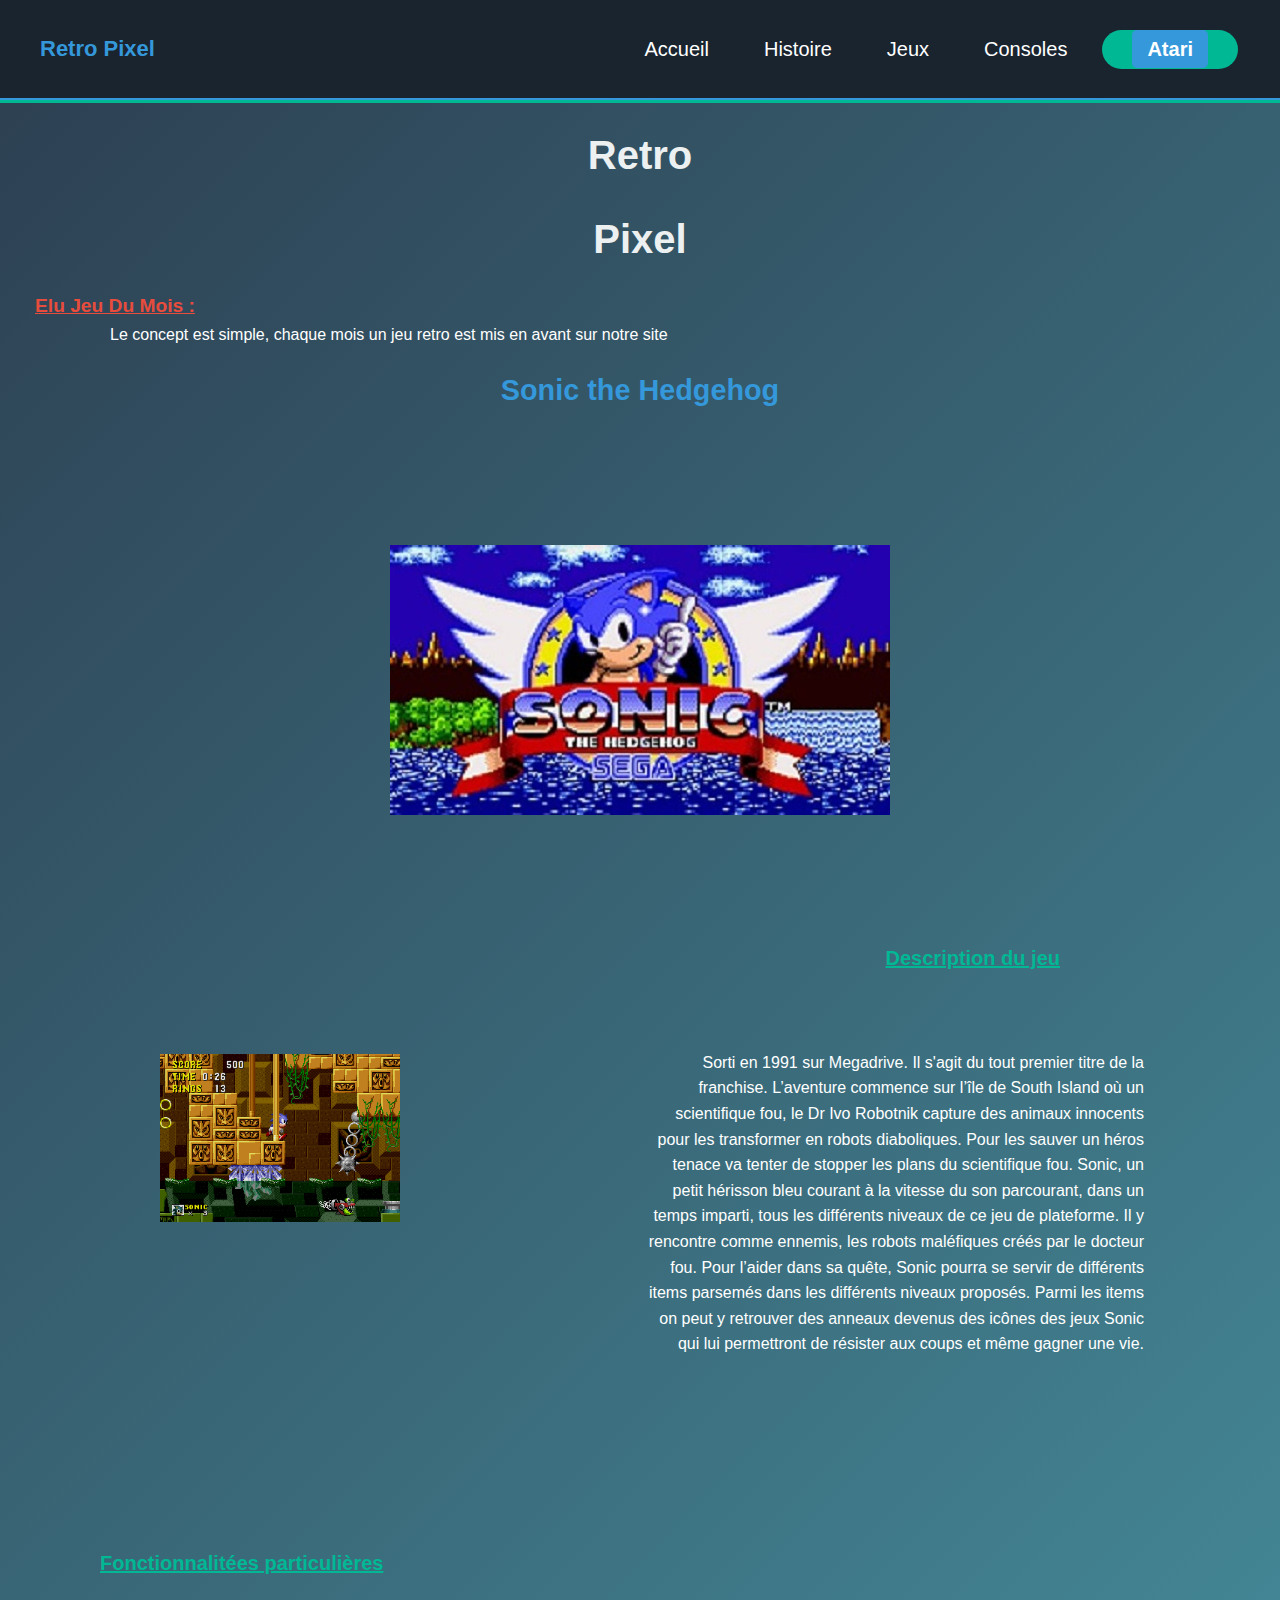
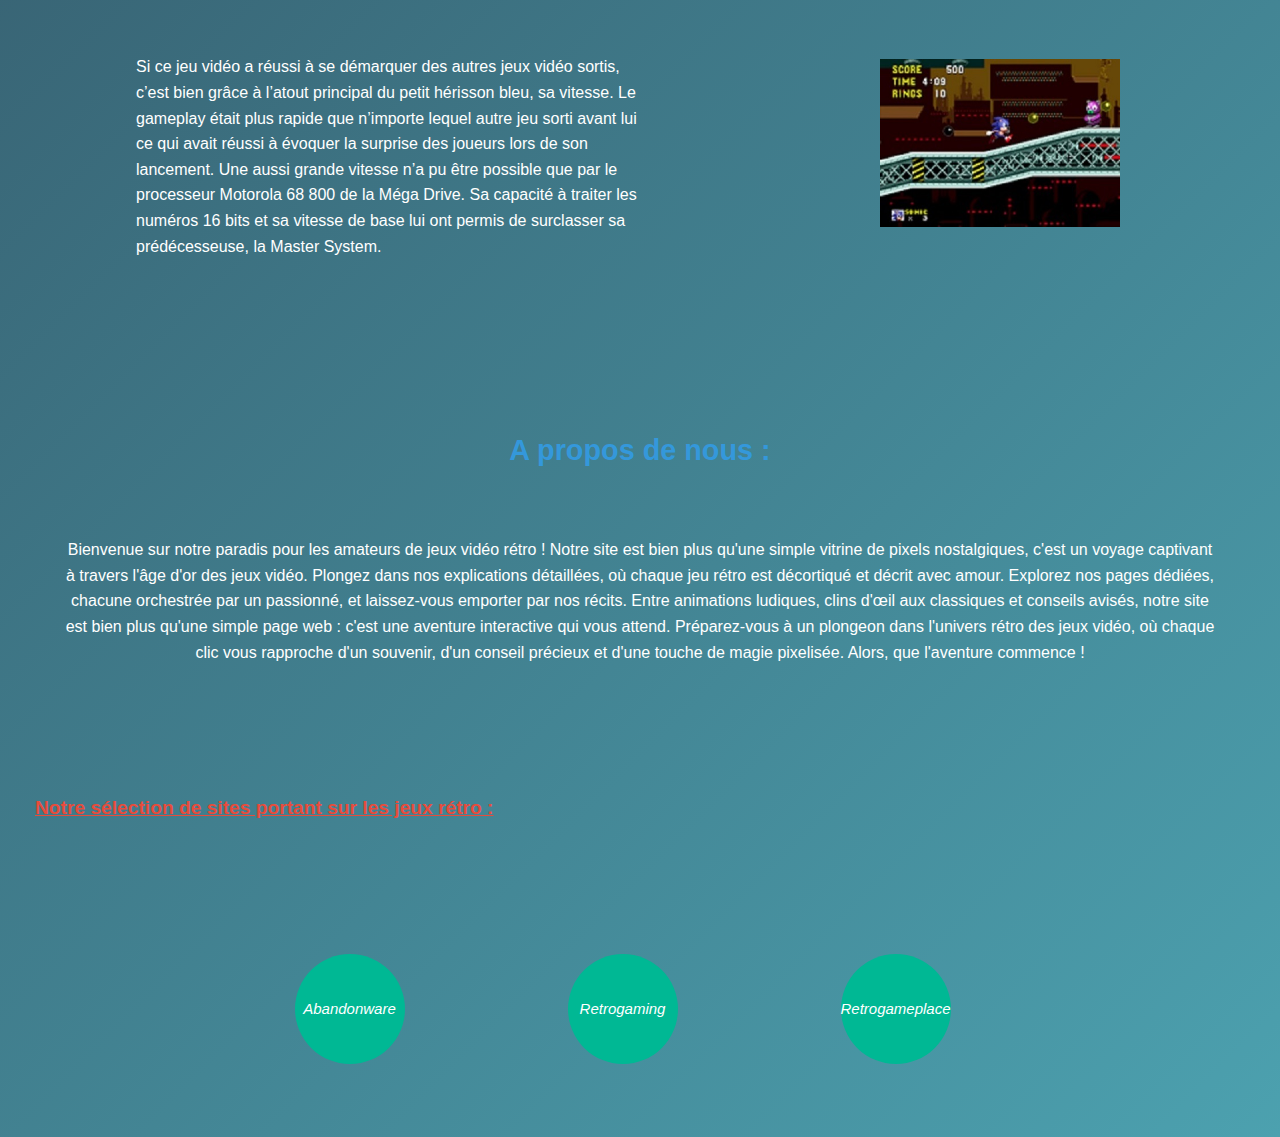
<file: atari/jeudumois.html>
<!DOCTYPE html>
<html lang = "fr">
<head>
    <meta charset="UTF-8">
    <title>Retro pixel-Jeu Du Mois</title>
    <link rel="stylesheet" href="style.css">
    <!-- icon link (les 3 traits) -->
    <link href='https://unpkg.com/boxicons@2.1.4/css/boxicons.min.css' rel='stylesheet'>
</head>
<nav class="navbar">
       <input type="checkbox" id="check">
    <label for="check" class="checkbtn">
      <i class="bx bx-menu"></i>
    </label>
    <label class="logo"><h4>Retro</h4> <h5>Pixel</h5> </label>
    <ul class="nav-links">
        <li><a href="index.html">Accueil</a></li>
        <li><a href="Histoire.html">Histoire</a></li>
        <li><a href="Jeux.html">Jeux</a></li>
        <li><a href="Consoles.html">Consoles</a></li>
    </ul>
    <div id="bouton">
        <button class="button-1" role="button"> <a href="Atari.html">Atari </a></button>
    </div>
  </nav>
   
      <section></section>
   
<body>

    <div class="lignes">
        <div class="l1"></div>
    </div>

	<h1>Retro</h1>
    <h2>Pixel</h2>

    <h7>Elu Jeu Du Mois :</h7>
    <p>Le concept est simple, chaque mois un jeu retro est mis en avant sur notre site</p>
    
    <h3>Sonic the Hedgehog</h3>

    <div class="sonicfond">
        <img src="img/sonicfond.jpg" alt="sonicfond">
    </div>
    
    <article class="Art_1">
        <h2>Description du jeu</h2>
        <img src="img/gameplaysonic1.jpg" alt="sonicgameplay1">
        <p>
            Sorti en 1991 sur Megadrive. Il s'agit du tout premier titre de la franchise. L’aventure 
            commence sur l’île de South Island où un scientifique fou, le Dr Ivo Robotnik capture des 
            animaux innocents pour les transformer en robots diaboliques. Pour les sauver un héros tenace
            va tenter de stopper les plans du scientifique fou. Sonic, un petit hérisson bleu courant à 
            la vitesse du son parcourant, dans un temps imparti, tous les différents niveaux de ce jeu de
            plateforme. Il y rencontre comme ennemis, les robots maléfiques créés par le docteur fou. 
            Pour l’aider dans sa quête, Sonic pourra se servir de différents items parsemés dans les
            différents niveaux proposés. Parmi les items on peut y retrouver des anneaux devenus des icônes
             des jeux Sonic qui lui permettront de résister aux coups et même gagner une vie.
        </p>
    </article>

    <article class="Art_2">
        <h2>Fonctionnalitées particulières</h2>
        <img src="img/gameplaysonic2.jpg" alt="sonicgameplay2">
        <p>
            Si ce jeu vidéo a réussi à se démarquer des autres jeux vidéo sortis, c’est bien grâce à l’atout 
            principal du petit hérisson bleu, sa vitesse. Le gameplay était plus rapide que n’importe lequel 
            autre jeu sorti avant lui ce qui avait réussi à évoquer la surprise des joueurs lors de son lancement. 
            Une aussi grande vitesse n’a pu être possible que par le processeur Motorola 68 800 de la Méga Drive.
            Sa capacité à traiter les numéros 16 bits et sa vitesse de base lui ont permis de surclasser sa prédécesseuse, 
            la Master System.
        </p>
    </article>


    <div class="apropos">
        <h3>A propos de nous :</h3>

        <p>
            Bienvenue sur notre paradis pour les amateurs de jeux vidéo rétro ! Notre site est bien plus qu'une 
            simple vitrine de pixels nostalgiques, c'est un voyage captivant à travers l'âge d'or des jeux vidéo. Plongez dans nos 
            explications détaillées, où chaque jeu rétro est décortiqué et décrit avec amour. Explorez nos pages dédiées, 
            chacune orchestrée par un passionné, et laissez-vous emporter par nos récits. Entre animations ludiques, clins d'œil aux 
            classiques et conseils avisés, notre site est bien plus qu'une simple page web : c'est une aventure interactive qui vous 
            attend. Préparez-vous à un plongeon dans l'univers rétro des jeux vidéo, où chaque clic vous rapproche d'un souvenir, d'un 
            conseil précieux et d'une touche de magie pixelisée. Alors, que l'aventure commence ! 
        </p>
    </div>
    
    <h7>Notre sélection de sites portant sur les jeux rétro :</h7>

    <ul class="wrapper">
        <div class="site">
            <a href="https://www.abandonware-france.org/">
                <li class="icon Abandonware">
                    <span class="tooltip"> <img src="img/site1.png" alt="site1"></span>
                    <span><i href="Jeux.html">Abandonware</i></span>
                </li>
            </a>
        </div>
        <div class="site">
            <a href="https://retrogaming.me/">
                <li class="icon Retrogaming">
                    <span class="tooltip"><img src="img/site2.png" alt="site2"></span>
                    <span><i>Retrogaming</i></span>
                </li>
            </a>
        </div>
        
        <a href="https://retrogameplace.com/">
            <li class="icon Retrogameplace">
                <span class="tooltip"> <img src="img/site3.png" alt="site3"></span>
                <span><i>Retrogameplace</i></span>
            </li>
        </a>
    </ul>


</body>
</file>
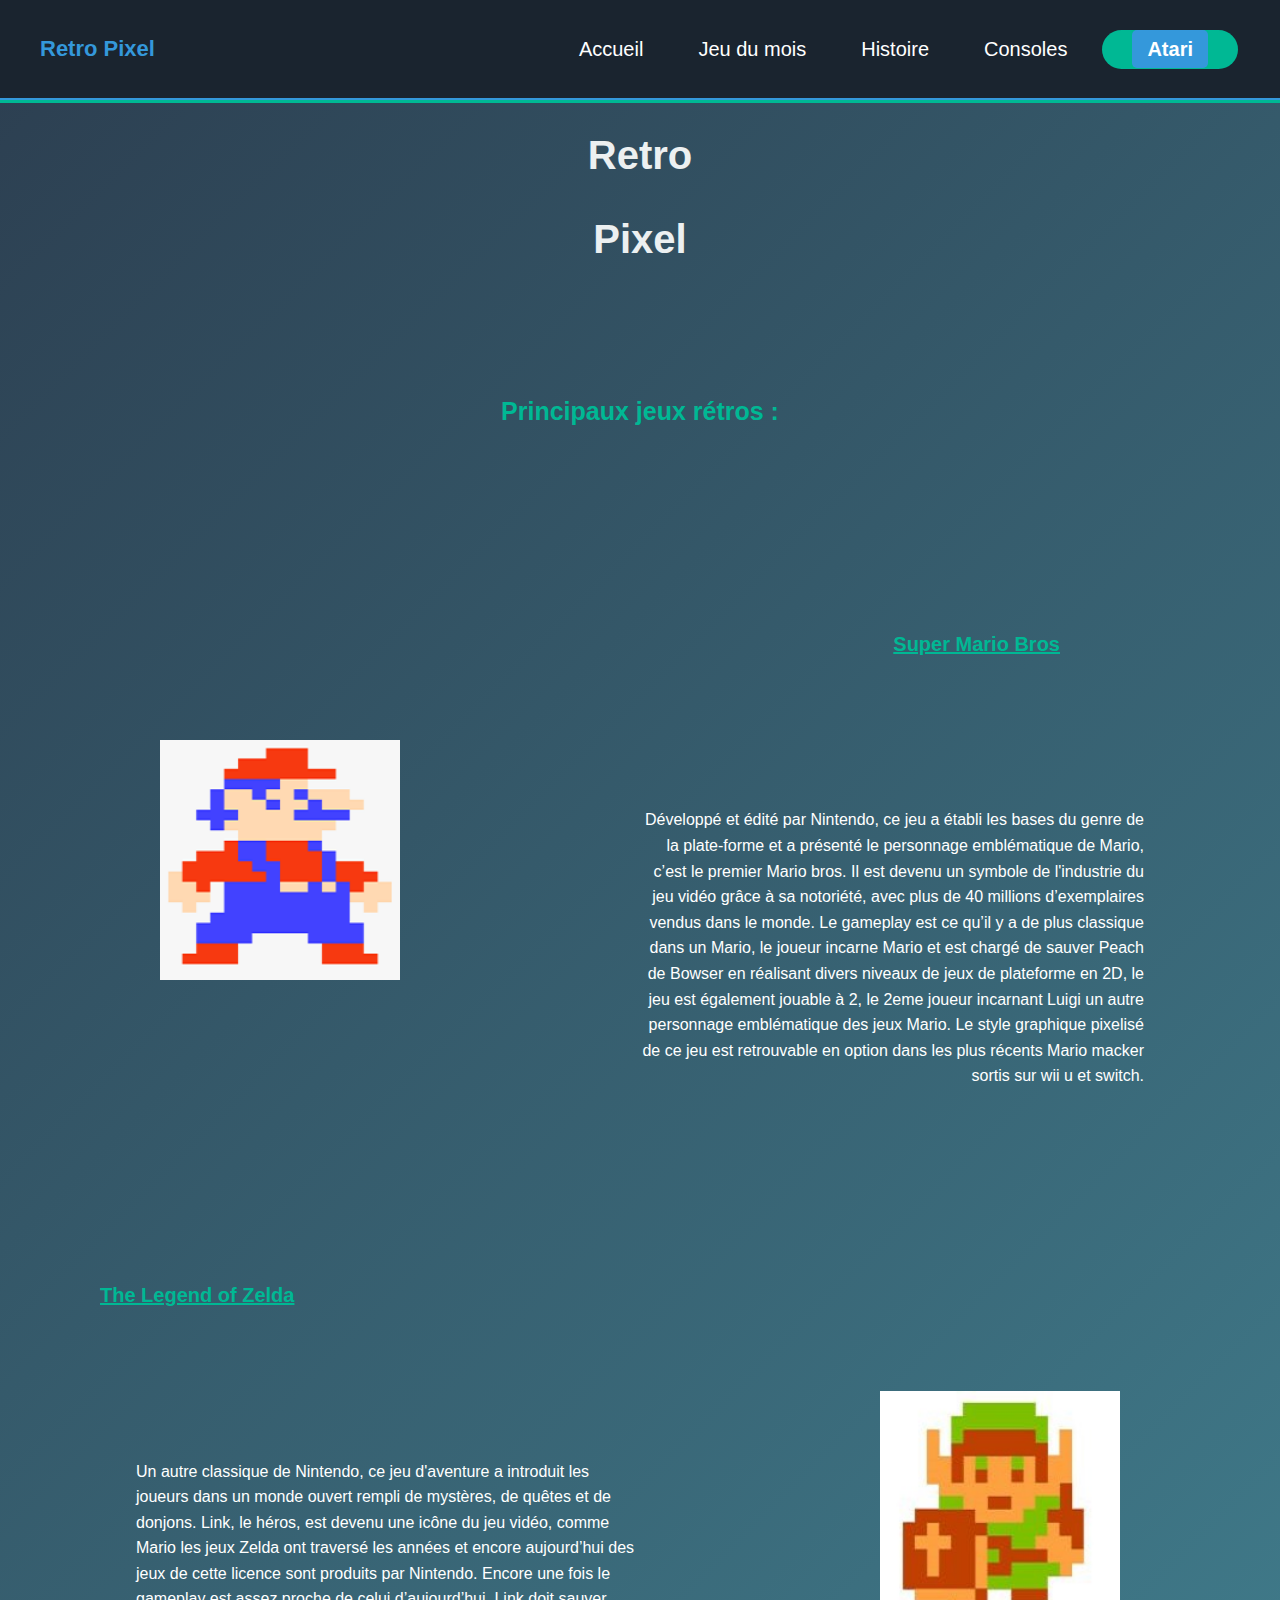
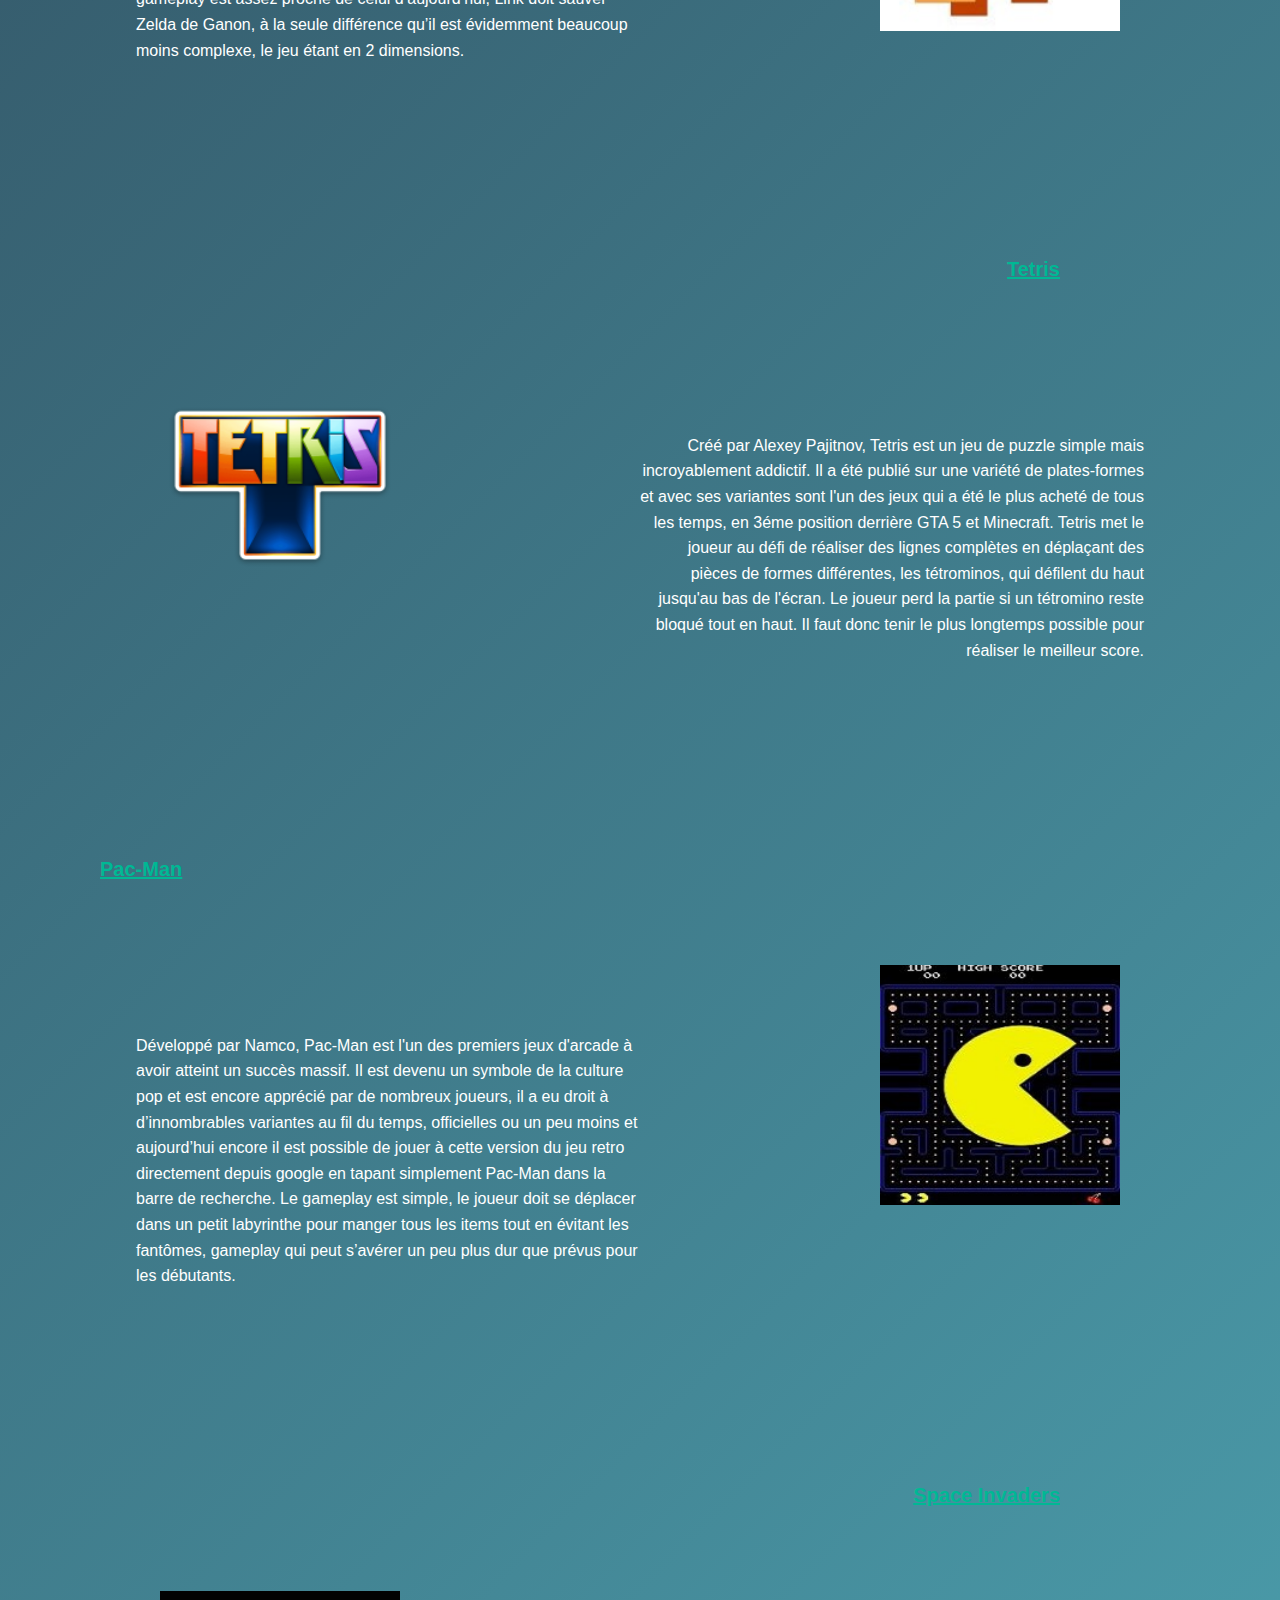
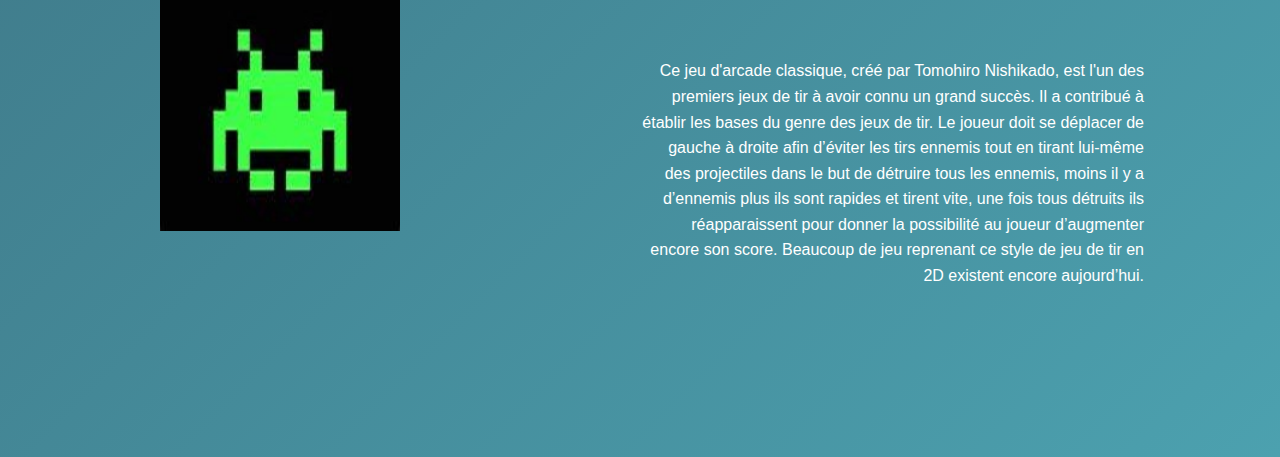
<file: atari/Jeux.html>
<!DOCTYPE html>
<html lang = "fr">
<head>
    <meta charset="UTF-8">
    <title>Retro pixel-Jeux</title>
    <link rel="stylesheet" href="style.css">
    <!-- icon link (les 3 traits) -->
    <link href='https://unpkg.com/boxicons@2.1.4/css/boxicons.min.css' rel='stylesheet'>
</head>
<nav class="navbar">
       <input type="checkbox" id="check">
    <label for="check" class="checkbtn">
      <i class="bx bx-menu"></i>
    </label>
    <label class="logo"><h4>Retro</h4> <h5>Pixel</h5> </label>
    <ul class="nav-links">
        <li><a href="index.html">Accueil</a></li>
        <li><a href="jeudumois.html">Jeu du mois</a></li>
        <li><a href="Histoire.html">Histoire</a></li>
        <li><a href="Consoles.html">Consoles</a></li>
    </ul>
    <div id="bouton">
        <button class="button-1" role="button"> <a href="Atari.html">Atari </a></button>
    </div>
  </nav>
   
<body>
    <div class="lignes">
        <div class="l1"></div>
    </div>

		<h1>Retro</h1>
        <h2>Pixel</h2>
		
		<h3 class="H3_1">Principaux jeux rétros :</h3>
        
		
		<section class="sectionjeux">
			<article class="Art_1">
                <div id="mario"> 
				    <h2>Super Mario Bros</h2>
				    <img src="img/mario.png" alt="Bruh" />
				    <p>
                        Développé et édité par Nintendo, ce jeu a établi les bases du genre de la plate-forme et a présenté le personnage
                        emblématique de Mario, c’est le premier Mario bros. Il est devenu un symbole de l'industrie du jeu vidéo grâce à sa 
                        notoriété, avec plus de 40 millions d’exemplaires vendus dans le monde. Le gameplay est ce qu’il y a de plus classique
                        dans un Mario, le joueur incarne Mario et est chargé de sauver Peach de Bowser en réalisant divers niveaux de jeux de
                        plateforme en 2D, le jeu est également jouable à 2, le 2eme joueur incarnant Luigi un autre personnage emblématique
                        des jeux Mario. Le style graphique pixelisé de ce jeu est retrouvable en option dans les plus récents Mario macker sortis sur wii u et switch.
                    </p>
                </div>
			</article>
            
		
			<article class="Art_2">
                <div id="zelda"> 
				    <h2>The Legend of Zelda</h2>
                    <img src="img/zelda.jpg" alt="Bruh" />
				    <p>
                        Un autre classique de Nintendo, ce jeu d'aventure a introduit les joueurs dans un monde ouvert rempli de mystères, de quêtes et de donjons. 
                        Link, le héros, est devenu une icône du jeu vidéo, comme Mario les jeux Zelda ont traversé les années et encore aujourd’hui des jeux de cette
                        licence sont produits par Nintendo. Encore une fois le gameplay est assez proche de celui d’aujourd’hui, Link doit sauver Zelda de Ganon, à 
                        la seule différence qu’il est évidemment beaucoup moins complexe, le jeu étant en 2 dimensions.
                    </p>
                </div>
			</article>
		
			<article class="Art_1">
                <div id="tetris"> 
				    <h2>Tetris</h2>
                    <img src="img/tetris.png" alt="Bruh" />
				    <p>
                        Créé par Alexey Pajitnov, Tetris est un jeu de puzzle simple mais incroyablement addictif. Il a été publié sur une variété de plates-formes et 
                        avec ses variantes sont l'un des jeux qui a été le plus acheté de tous les temps, en 3éme position derrière GTA 5 et Minecraft. Tetris met le 
                        joueur au défi de réaliser des lignes complètes en déplaçant des pièces de formes différentes, les tétrominos, qui défilent du haut jusqu'au bas 
                        de l'écran. Le joueur perd la partie si un tétromino reste bloqué tout en haut. Il faut donc tenir le plus longtemps possible pour réaliser le
                        meilleur score.
				    </p>
                </div>
			</article>
		
			<article class="Art_2">
                <div id="pacman"> 
				    <h2>Pac-Man</h2>
                    <img src="img/pacman.jpg" alt="Bruh" />
				    <p>
                        Développé par Namco, Pac-Man est l'un des premiers jeux d'arcade à avoir atteint un succès massif. Il est devenu un symbole de la culture pop et 
                        est encore apprécié par de nombreux joueurs, il a eu droit à d’innombrables variantes au fil du temps, officielles ou un peu moins et aujourd’hui
                        encore il est possible de jouer à cette version du jeu retro directement depuis google en tapant simplement Pac-Man dans la barre de recherche. 
                        Le gameplay est simple, le joueur doit se déplacer dans un petit labyrinthe pour manger tous les items tout en évitant les fantômes, gameplay qui
                        peut s’avérer un peu plus dur que prévus pour les débutants.
				    </p>
                </div>
			</article>
		
			<article class="Art_1">
                <div id="spaceinvaders"> 
				    <h2>Space Invaders</h2>
                    <img src="img/spaceinvaders.jpg" alt="Bruh" />
				    <p>
                        Ce jeu d'arcade classique, créé par Tomohiro Nishikado, est l'un des premiers jeux de tir à avoir connu un grand succès. Il a contribué à établir les 
                        bases du genre des jeux de tir. Le joueur doit se déplacer de gauche à droite afin d’éviter les tirs ennemis tout en tirant lui-même des projectiles 
                        dans le but de détruire tous les ennemis, moins il y a d’ennemis plus ils sont rapides et tirent vite, une fois tous détruits ils réapparaissent pour 
                        donner la possibilité au joueur d’augmenter encore son score. Beaucoup de jeu reprenant ce style de jeu de tir en 2D existent encore aujourd’hui.
				    </p>
                </div>
			</article>
		
		</section>
	</body>
</html>
</file>
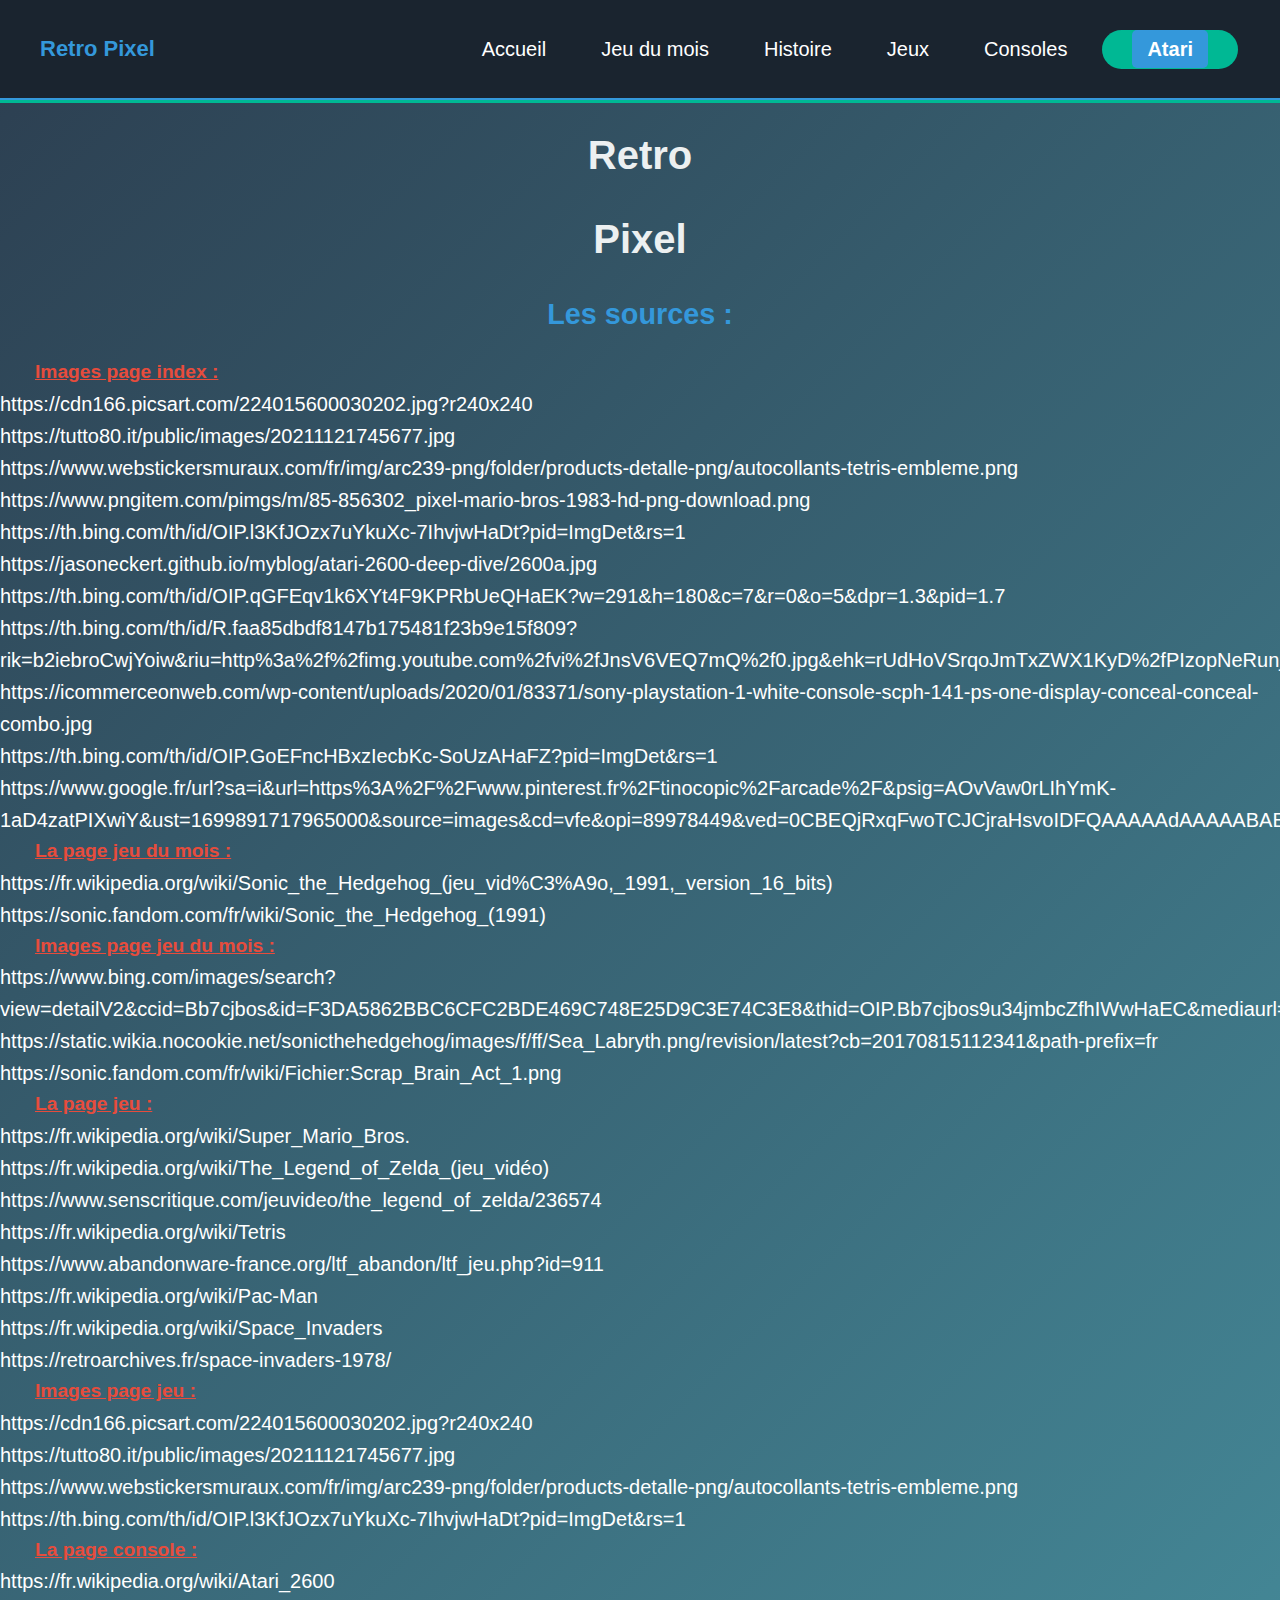
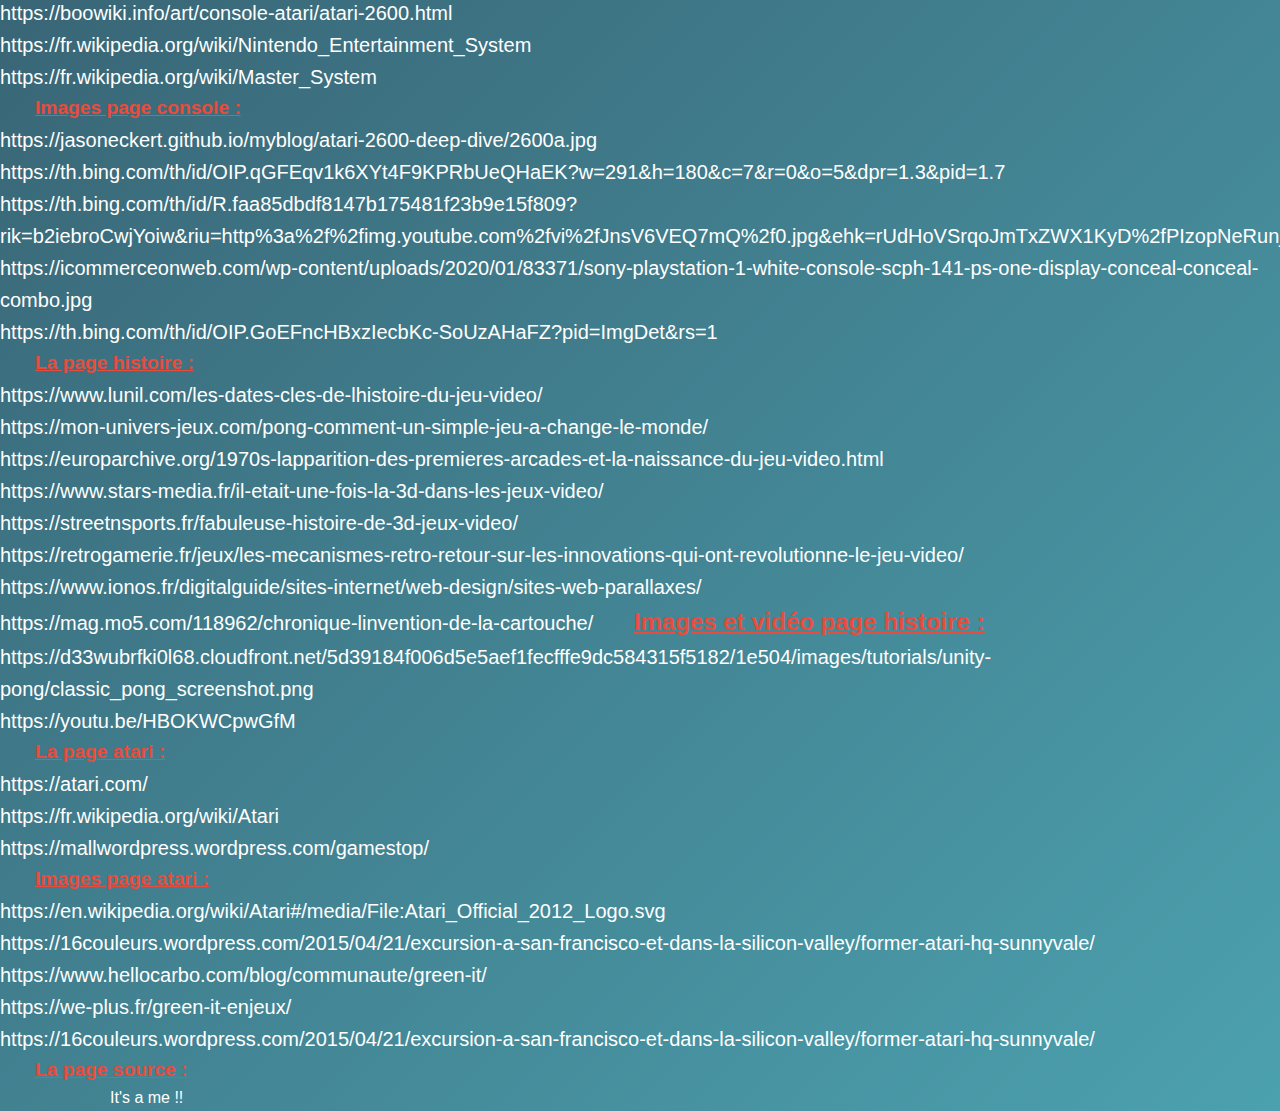
<file: atari/sources.html>
<!DOCTYPE html>
<html lang = "fr">
<head>
    <meta charset="UTF-8">
    <title>Retro pixel-Consoles</title>
    <link rel="stylesheet" href="style.css">
    <!-- icon link (les 3 traits) -->
    <link href='https://unpkg.com/boxicons@2.1.4/css/boxicons.min.css' rel='stylesheet'>
</head>
<nav class="navbar">
       <input type="checkbox" id="check">
    <label for="check" class="checkbtn">
      <i class="bx bx-menu"></i>
    </label>
    <label class="logo"><h4>Retro</h4> <h5>Pixel</h5> </label>
    <ul class="nav-links">
        <li><a href="index.html">Accueil</a></li>
        <li><a href="jeudumois.html">Jeu du mois</a></li>
        <li><a href="Histoire.html">Histoire</a></li>
        <li><a href="Jeux.html">Jeux</a></li>
        <li><a href="Consoles.html">Consoles</a></li>
    </ul>
    <div id="bouton">
        <button class="button-1" role="button"> <a href="Atari.html">Atari </a></button>
    </div>
  </nav>
   
<body>
    <div class="lignes">
        <div class="l1"></div>
    </div>

		<h1>Retro</h1>
        <h2>Pixel</h2>

        <h3>Les sources :</h3>
    
        <section class="page_source">
            <atricle>
                <h7>Images page index :</h7>
                <p></p>
                <a href="https://cdn166.picsart.com/224015600030202.jpg?r240x240">https://cdn166.picsart.com/224015600030202.jpg?r240x240</a>
                <p></p>
                <a href="https://tutto80.it/public/images/20211121745677.jpg">https://tutto80.it/public/images/20211121745677.jpg</a>
                <p></p>
                <a href="https://www.webstickersmuraux.com/fr/img/arc239-png/folder/products-detalle-png/autocollants-tetris-embleme.png">https://www.webstickersmuraux.com/fr/img/arc239-png/folder/products-detalle-png/autocollants-tetris-embleme.png</a>
                <p></p>
                <a href="https://www.pngitem.com/pimgs/m/85-856302_pixel-mario-bros-1983-hd-png-download.png">https://www.pngitem.com/pimgs/m/85-856302_pixel-mario-bros-1983-hd-png-download.png</a>
                <p></p>
                <a href="https://th.bing.com/th/id/OIP.l3KfJOzx7uYkuXc-7IhvjwHaDt?pid=ImgDet&rs=1">https://th.bing.com/th/id/OIP.l3KfJOzx7uYkuXc-7IhvjwHaDt?pid=ImgDet&rs=1</a>
                <p></p>
                <a href="https://jasoneckert.github.io/myblog/atari-2600-deep-dive/2600a.jpg">https://jasoneckert.github.io/myblog/atari-2600-deep-dive/2600a.jpg</a>
                <p></p>
                <a href="https://th.bing.com/th/id/OIP.qGFEqv1k6XYt4F9KPRbUeQHaEK?w=291&h=180&c=7&r=0&o=5&dpr=1.3&pid=1.7">https://th.bing.com/th/id/OIP.qGFEqv1k6XYt4F9KPRbUeQHaEK?w=291&h=180&c=7&r=0&o=5&dpr=1.3&pid=1.7</a>
                <p></p>
                <a href="https://th.bing.com/th/id/R.faa85dbdf8147b175481f23b9e15f809?rik=b2iebroCwjYoiw&riu=http%3a%2f%2fimg.youtube.com%2fvi%2fJnsV6VEQ7mQ%2f0.jpg&ehk=rUdHoVSrqoJmTxZWX1KyD%2fPIzopNeRunj%2bXkfoauExo%3d&risl=&pid=ImgRaw&r=0">https://th.bing.com/th/id/R.faa85dbdf8147b175481f23b9e15f809?rik=b2iebroCwjYoiw&riu=http%3a%2f%2fimg.youtube.com%2fvi%2fJnsV6VEQ7mQ%2f0.jpg&ehk=rUdHoVSrqoJmTxZWX1KyD%2fPIzopNeRunj%2bXkfoauExo%3d&risl=&pid=ImgRaw&r=0</a>
                <p></p>
                <a href="https://icommerceonweb.com/wp-content/uploads/2020/01/83371/sony-playstation-1-white-console-scph-141-ps-one-display-conceal-conceal-combo.jpg">https://icommerceonweb.com/wp-content/uploads/2020/01/83371/sony-playstation-1-white-console-scph-141-ps-one-display-conceal-conceal-combo.jpg</a>
                <p></p>
                <a href="https://th.bing.com/th/id/OIP.GoEFncHBxzIecbKc-SoUzAHaFZ?pid=ImgDet&rs=1">https://th.bing.com/th/id/OIP.GoEFncHBxzIecbKc-SoUzAHaFZ?pid=ImgDet&rs=1</a>
                <p></p>
                <a href="https://www.google.fr/url?sa=i&url=https%3A%2F%2Fwww.pinterest.fr%2Ftinocopic%2Farcade%2F&psig=AOvVaw0rLIhYmK-1aD4zatPIXwiY&ust=1699891717965000&source=images&cd=vfe&opi=89978449&ved=0CBEQjRxqFwoTCJCjraHsvoIDFQAAAAAdAAAAABAE">https://www.google.fr/url?sa=i&url=https%3A%2F%2Fwww.pinterest.fr%2Ftinocopic%2Farcade%2F&psig=AOvVaw0rLIhYmK-1aD4zatPIXwiY&ust=1699891717965000&source=images&cd=vfe&opi=89978449&ved=0CBEQjRxqFwoTCJCjraHsvoIDFQAAAAAdAAAAABAE</a>
                <p></p>
            </atricle>
            <atricle>
                <h7>La page jeu du mois :</h7>
                <p></p>
                <a href="https://fr.wikipedia.org/wiki/Sonic_the_Hedgehog_(jeu_vid%C3%A9o,_1991,_version_16_bits)">https://fr.wikipedia.org/wiki/Sonic_the_Hedgehog_(jeu_vid%C3%A9o,_1991,_version_16_bits)</a>
                <p></p>
                <a href="https://sonic.fandom.com/fr/wiki/Sonic_the_Hedgehog_(1991)">https://sonic.fandom.com/fr/wiki/Sonic_the_Hedgehog_(1991)</a>
                <p></p>
                <h7>Images page jeu du mois :</h7>
                <p></p>
                <a href="https://www.bing.com/images/search?view=detailV2&ccid=Bb7cjbos&id=F3DA5862BBC6CFC2BDE469C748E25D9C3E74C3E8&thid=OIP.Bb7cjbos9u34jmbcZfhIWwHaEC&mediaurl=https%3a%2f%2fwww.xboxachievements.com%2fimages%2fnews%2fsonic25.jpg&cdnurl=https%3a%2f%2fth.bing.com%2fth%2fid%2fR.05bedc8dba2cf6edf88e66dc65f8485b%3frik%3d6MN0Ppxd4kjHaQ%26pid%3dImgRaw%26r%3d0&exph=897&expw=1647&q=Sonic+the+Hedgehog+Game&simid=607988737719282545&FORM=IRPRST&ck=95282CA4859F706A3329B2D4AE1C8075&selectedIndex=1">https://www.bing.com/images/search?view=detailV2&ccid=Bb7cjbos&id=F3DA5862BBC6CFC2BDE469C748E25D9C3E74C3E8&thid=OIP.Bb7cjbos9u34jmbcZfhIWwHaEC&mediaurl=https%3a%2f%2fwww.xboxachievements.com%2fimages%2fnews%2fsonic25.jpg&cdnurl=https%3a%2f%2fth.bing.com%2fth%2fid%2fR.05bedc8dba2cf6edf88e66dc65f8485b%3frik%3d6MN0Ppxd4kjHaQ%26pid%3dImgRaw%26r%3d0&exph=897&expw=1647&q=Sonic+the+Hedgehog+Game&simid=607988737719282545&FORM=IRPRST&ck=95282CA4859F706A3329B2D4AE1C8075&selectedIndex=1</a>
                <p></p>
                <a href="https://static.wikia.nocookie.net/sonicthehedgehog/images/f/ff/Sea_Labryth.png/revision/latest?cb=20170815112341&path-prefix=fr">https://static.wikia.nocookie.net/sonicthehedgehog/images/f/ff/Sea_Labryth.png/revision/latest?cb=20170815112341&path-prefix=fr</a>
                <p></p>
                <a href="https://sonic.fandom.com/fr/wiki/Fichier:Scrap_Brain_Act_1.png">https://sonic.fandom.com/fr/wiki/Fichier:Scrap_Brain_Act_1.png</a>
                <p></p>
            </atricle>
            <atricle>
                <h7>La page jeu :</h7>
                <p></p>
                <a href="https://fr.wikipedia.org/wiki/Super_Mario_Bros">https://fr.wikipedia.org/wiki/Super_Mario_Bros.</a>
                <p></p>
                <a href="https://fr.wikipedia.org/wiki/The_Legend_of_Zelda_(jeu_vidéo)">https://fr.wikipedia.org/wiki/The_Legend_of_Zelda_(jeu_vidéo)</a>
                <p></p>
                <a href="https://www.senscritique.com/jeuvideo/the_legend_of_zelda/236574">https://www.senscritique.com/jeuvideo/the_legend_of_zelda/236574</a>
                <p></p>
                <a href="https://fr.wikipedia.org/wiki/Tetris">https://fr.wikipedia.org/wiki/Tetris</a>
                <p></p>
                <a href="https://www.abandonware-france.org/ltf_abandon/ltf_jeu.php?id=911">https://www.abandonware-france.org/ltf_abandon/ltf_jeu.php?id=911</a>
                <p></p>
                <a href="https://fr.wikipedia.org/wiki/Pac-Man">https://fr.wikipedia.org/wiki/Pac-Man</a>
                <p></p>
                <a href="https://fr.wikipedia.org/wiki/Space_Invaders">https://fr.wikipedia.org/wiki/Space_Invaders</a>
                <p></p>
                <a href="https://retroarchives.fr/space-invaders-1978/">https://retroarchives.fr/space-invaders-1978/</a>
                <p></p>
                <h7>Images page jeu :</h7>
                <p></p>
                <a href="https://cdn166.picsart.com/224015600030202.jpg?r240x240">https://cdn166.picsart.com/224015600030202.jpg?r240x240</a>
                <p></p>
                <a href="https://tutto80.it/public/images/20211121745677.jpg">https://tutto80.it/public/images/20211121745677.jpg</a>
                <p></p>
                <a href="https://www.webstickersmuraux.com/fr/img/arc239-png/folder/products-detalle-png/autocollants-tetris-embleme.png">https://www.webstickersmuraux.com/fr/img/arc239-png/folder/products-detalle-png/autocollants-tetris-embleme.png</a>
                <p></p>
                <a href="https://www.pngitem.com/pimgs/m/85-856302_pixel-mario-bros-1983-hd-png-download.png"></a>
                <p></p>
                <a href="https://th.bing.com/th/id/OIP.l3KfJOzx7uYkuXc-7IhvjwHaDt?pid=ImgDet&rs=1">https://th.bing.com/th/id/OIP.l3KfJOzx7uYkuXc-7IhvjwHaDt?pid=ImgDet&rs=1</a>
                <p></p>
            </atricle>
            <atricle>
                <h7>La page console :</h7>
                <p></p>
                <a href="https://fr.wikipedia.org/wiki/Atari_2600">https://fr.wikipedia.org/wiki/Atari_2600</a>
                <p></p>
                <a href="https://boowiki.info/art/console-atari/atari-2600.html">https://boowiki.info/art/console-atari/atari-2600.html</a>
                <p></p>
                <a href="https://fr.wikipedia.org/wiki/Nintendo_Entertainment_System">https://fr.wikipedia.org/wiki/Nintendo_Entertainment_System</a>
                <p></p>
                <a href="https://fr.wikipedia.org/wiki/Master_System">https://fr.wikipedia.org/wiki/Master_System</a>
                <p></p>
                <h7>Images page console :</h7>
                <p></p>
                <a href="https://jasoneckert.github.io/myblog/atari-2600-deep-dive/2600a.jpg">https://jasoneckert.github.io/myblog/atari-2600-deep-dive/2600a.jpg</a>
                <p></p>
                <a href="https://th.bing.com/th/id/OIP.qGFEqv1k6XYt4F9KPRbUeQHaEK?w=291&h=180&c=7&r=0&o=5&dpr=1.3&pid=1.7">https://th.bing.com/th/id/OIP.qGFEqv1k6XYt4F9KPRbUeQHaEK?w=291&h=180&c=7&r=0&o=5&dpr=1.3&pid=1.7</a>
                <p></p>
                <a href="https://th.bing.com/th/id/R.faa85dbdf8147b175481f23b9e15f809?rik=b2iebroCwjYoiw&riu=http%3a%2f%2fimg.youtube.com%2fvi%2fJnsV6VEQ7mQ%2f0.jpg&ehk=rUdHoVSrqoJmTxZWX1KyD%2fPIzopNeRunj%2bXkfoauExo%3d&risl=&pid=ImgRaw&r=0">https://th.bing.com/th/id/R.faa85dbdf8147b175481f23b9e15f809?rik=b2iebroCwjYoiw&riu=http%3a%2f%2fimg.youtube.com%2fvi%2fJnsV6VEQ7mQ%2f0.jpg&ehk=rUdHoVSrqoJmTxZWX1KyD%2fPIzopNeRunj%2bXkfoauExo%3d&risl=&pid=ImgRaw&r=0</a>
                <p></p>
                <a href="https://icommerceonweb.com/wp-content/uploads/2020/01/83371/sony-playstation-1-white-console-scph-141-ps-one-display-conceal-conceal-combo.jpg">https://icommerceonweb.com/wp-content/uploads/2020/01/83371/sony-playstation-1-white-console-scph-141-ps-one-display-conceal-conceal-combo.jpg</a>
                <p></p>
                <a href="https://th.bing.com/th/id/OIP.GoEFncHBxzIecbKc-SoUzAHaFZ?pid=ImgDet&rs=1">https://th.bing.com/th/id/OIP.GoEFncHBxzIecbKc-SoUzAHaFZ?pid=ImgDet&rs=1</a>
                <p></p>
            </atricle>
            <atricle>
                <h7>La page histoire :</h7>
                <p></p>
                <a href="https://www.lunil.com/les-dates-cles-de-lhistoire-du-jeu-video/">https://www.lunil.com/les-dates-cles-de-lhistoire-du-jeu-video/</a>
                <p></p>
                <a href="https://mon-univers-jeux.com/pong-comment-un-simple-jeu-a-change-le-monde/">https://mon-univers-jeux.com/pong-comment-un-simple-jeu-a-change-le-monde/</a>
                <p></p>
                <a href="https://europarchive.org/1970s-lapparition-des-premieres-arcades-et-la-naissance-du-jeu-video.html">https://europarchive.org/1970s-lapparition-des-premieres-arcades-et-la-naissance-du-jeu-video.html</a>
                <p></p>
                <a href="https://www.stars-media.fr/il-etait-une-fois-la-3d-dans-les-jeux-video/">https://www.stars-media.fr/il-etait-une-fois-la-3d-dans-les-jeux-video/</a>
                <p></p>
                <a href="https://streetnsports.fr/fabuleuse-histoire-de-3d-jeux-video/">https://streetnsports.fr/fabuleuse-histoire-de-3d-jeux-video/</a>
                <p></p>
                <a href="https://retrogamerie.fr/jeux/les-mecanismes-retro-retour-sur-les-innovations-qui-ont-revolutionne-le-jeu-video/">https://retrogamerie.fr/jeux/les-mecanismes-retro-retour-sur-les-innovations-qui-ont-revolutionne-le-jeu-video/</a>
                <p></p>
                <a href="https://www.ionos.fr/digitalguide/sites-internet/web-design/sites-web-parallaxes/">https://www.ionos.fr/digitalguide/sites-internet/web-design/sites-web-parallaxes/</a>
                <p></p>
                <a href="https://mag.mo5.com/118962/chronique-linvention-de-la-cartouche/">https://mag.mo5.com/118962/chronique-linvention-de-la-cartouche/
                <h7>Images et vidéo page histoire :</h7>
                <p></p>
                <a href="https://d33wubrfki0l68.cloudfront.net/5d39184f006d5e5aef1fecfffe9dc584315f5182/1e504/images/tutorials/unity-pong/classic_pong_screenshot.png">https://d33wubrfki0l68.cloudfront.net/5d39184f006d5e5aef1fecfffe9dc584315f5182/1e504/images/tutorials/unity-pong/classic_pong_screenshot.png</a>
                <p></p>
                <a href="https://youtu.be/HBOKWCpwGfM">https://youtu.be/HBOKWCpwGfM</a>
                <p></p>
                <a href="https://mag.mo5.com/wp-content/uploads/2017/07/cartouches.jpg"></a>
                <p></p>
            </atricle>
            <atricle>
                <h7>La page atari :</h7>
                <p></p>
                <a href="https://atari.com/">https://atari.com/</a>
                <p></p>
                <a href="https://fr.wikipedia.org/wiki/Atari">https://fr.wikipedia.org/wiki/Atari</a>
                <p></p>
                <a href="https://mallwordpress.wordpress.com/gamestop/">https://mallwordpress.wordpress.com/gamestop/</a>
                <p></p>
                <h7>Images page atari :</h7>
                <p></p>
                <a href="https://en.wikipedia.org/wiki/Atari#/media/File:Atari_Official_2012_Logo.svg">https://en.wikipedia.org/wiki/Atari#/media/File:Atari_Official_2012_Logo.svg</a>
                <p></p>
                <a href="https://16couleurs.wordpress.com/2015/04/21/excursion-a-san-francisco-et-dans-la-silicon-valley/former-atari-hq-sunnyvale/">https://16couleurs.wordpress.com/2015/04/21/excursion-a-san-francisco-et-dans-la-silicon-valley/former-atari-hq-sunnyvale/</a>
                <p></p>
                <a href="https://www.hellocarbo.com/blog/communaute/green-it/">https://www.hellocarbo.com/blog/communaute/green-it/</a>
                <p></p>
                <a href="https://we-plus.fr/green-it-enjeux/">https://we-plus.fr/green-it-enjeux/</a>
                <p></p>
                <a href="https://16couleurs.wordpress.com/2015/04/21/excursion-a-san-francisco-et-dans-la-silicon-valley/former-atari-hq-sunnyvale/">https://16couleurs.wordpress.com/2015/04/21/excursion-a-san-francisco-et-dans-la-silicon-valley/former-atari-hq-sunnyvale/</a>
            </atricle>
            <atricle>
                <p></p>
                <h7>La page source :</h7>
                <p>It's a me !!</p>
            </atricle>
        </section>
</file>
<file: style/style.css>
/* Style global */
body {
    background-color: #272727; /* Fond sombre */
    color: #E5E5E5; /* Texte clair */
    font-family: 'Merriweather', serif;
    margin: 0;
    padding: 0;
    display: flex;
    flex-direction: column;
    justify-content: center;
    align-items: center;
    min-height: 100vh;
    text-align: center;
  }
  
  /* Conteneurs */
  .container {
    position: relative;
    margin-top: 10%;
    text-align: center;
    background-color: #2c2c2c; /* Fond gris foncé */
    padding: 40px;
    border-radius: 15px;
    box-shadow: 0 4px 15px rgba(0, 0, 0, 0.3);
    width: 90%;
    max-width: 600px;
  }



  .content {
    position: relative;
    z-index: 2; /* Le contenu reste au-dessus des bordures animées */
    border-radius: 20px; /* Pour correspondre aux coins de la boîte */
  }
  
  .container::before {
    content: '';
    position: absolute;
    top: 0;
    left: 0;
    right: 0;
    bottom: 0;
    border-radius: 20px; /* Suit les coins arrondis du conteneur */
    background: 
      linear-gradient(90deg, #00997E, rgba(0, 153, 126, 0.6)) 0% 0% / 100% 2px,
      linear-gradient(180deg, #00997E, rgba(0, 153, 126, 0.6)) 100% 0% / 2px 100%,
      linear-gradient(270deg, #00997E, rgba(0, 153, 126, 0.6)) 100% 100% / 100% 2px,
      linear-gradient(360deg, #00997E, rgba(0, 153, 126, 0.6)) 0% 100% / 2px 100%;
    background-repeat: no-repeat;
    animation: animate-border 8s linear infinite;
    z-index: 1; /* Derrière le contenu */
  }
  
  @keyframes animate-border {
    0% {
      background-size: 0% 2px, 2px 0%, 0% 2px, 2px 0%;
    }
    25% {
      background-size: 100% 2px, 2px 0%, 0% 2px, 2px 0%;
    }
    50% {
      background-size: 100% 2px, 2px 100%, 0% 2px, 2px 0%;
    }
    75% {
      background-size: 100% 2px, 2px 100%, 100% 2px, 2px 0%;
    }
    100% {
      background-size: 100% 2px, 2px 100%, 100% 2px, 2px 100%;
    }
  }
  
  /* En-tête */
  header h1 {
    font-size: 2.5em;
    color: #00C8A4; /* Texte accentué vert */
    margin-bottom: 10px;
    border-bottom: 2px solid #444; /* Ligne séparatrice */
    padding-bottom: 10px;
    text-shadow: 1px 1px 3px rgba(0, 0, 0, 0.3);
  }
  
  header p {
    font-size: 1.2em;
    color: #6F6F6F; /* Gris moyen */
    margin-bottom: 30px;
  }
  
  /* Boutons */
  .button-group {
    display: flex;
    justify-content: center;
    gap: 20px;
  }
  
  .btn {
    display: inline-block;
    text-decoration: none;
    padding: 15px 25px;
    border-radius: 8px;
    font-size: 1.1em;
    font-weight: bold;
    color: #1B1B1B; /* Texte sombre */
    transition: transform 0.2s, box-shadow 0.3s;
    border: 2px solid transparent;
  }
  
  .btn-primary {
    background-color: #00C8A4; /* Vert pour boutons principaux */
  }
  
  .btn-primary:hover {
    background-color: #00997E; /* Vert plus foncé */
    transform: translateY(-3px);
    box-shadow: 0 5px 10px rgba(0, 0, 0, 0.3);
  }
  
  .btn-info {
    background-color: #444; /* Gris pour boutons secondaires */
    color: #E5E5E5;
  }
  
  .btn-info:hover {
    background-color: #555;
    transform: translateY(-3px);
    box-shadow: 0 5px 10px rgba(0, 0, 0, 0.3);
  }
  
  /* Section Projets */
  .projects {
    margin-top: 40px;
    text-align: center;
  }
  
  .projects h2 {
    font-size: 1.8em;
    color: #00C8A4; /* Accent vert */
    margin-bottom: 20px;
    border-bottom: 2px solid #444;
    padding-bottom: 10px;
    text-shadow: 1px 1px 2px rgba(0, 0, 0, 0.3);
  }
  
  /* Liste des projets */
  .project-list {
    display: flex;
    flex-wrap: wrap;
    justify-content: center;
    gap: 20px;
  }
  
  /* Cartes de projet */
  .card {
    background-color: #1B1B1B; /* Fond sombre des cartes */
    border: 1px solid #333;
    border-radius: 10px;
    box-shadow: 0 4px 8px rgba(0, 0, 0, 0.3);
    padding: 20px;
    width: 300px;
    text-align: center;
    transition: transform 0.2s, box-shadow 0.3s;
  }
  
  .card h3 {
    font-size: 1.5em;
    color: #E5E5E5;
    margin-bottom: 10px;
  }
  
  .card p {
    font-size: 1em;
    color: #6F6F6F;
    margin-bottom: 20px;
  }
  
  .card .btn {
    font-size: 1em;
    padding: 10px 20px;
  }
  
  .card:hover {
    transform: translateY(-5px);
    box-shadow: 0 8px 15px rgba(0, 0, 0, 0.5);
  }
  
  /* Bouton des sources */
  .sources button {
    position: relative;
    border: 2px solid #E5E5E5;
    background: transparent;
    font-size: 15px;
    padding: 10px;
    color: #E5E5E5;
    cursor: pointer;
    margin-top: 5%;
    transition: background-color 0.3s ease, color 0.3s ease;
  }
  
  .sources button:hover {
    background-color: rgba(255, 255, 255, 0.2);
    color: #00C8A4;
  }
  
  select, textarea {
    padding: 10px;
    background-color: #1B1B1B;
    color: #E5E5E5;
    border: 1px solid #333;
    border-radius: 8px;
    width: 60%;
    transition: background-color 0.3s;
    text-align: center;
    font-size: 0.8em;
    margin-bottom: 15px;
}

select:focus, textarea:focus {
    background-color: #333;
    border-color: #00C8A4;
    outline: none;
}

textarea {
    resize: none;
}
</file>
<file: atari/style.css>
/* Nav */

:root {
    --green : #00b894;
    --white : #fcf2fa;
    --black : rgba(0,0,0,0.93);
  }
  
  .checkbtn {
    font-size: 30px;
    float: right;
    cursor: pointer;
    margin-right: 40px; 
    display: none;
  }
  
  .checkbtn i {
    color: var(--white);
    padding: 5px;
    border-radius: 10px;
    transition: .5s ease;
  }

  .checkbtn i:hover {
    background: var(--black);
  }

  
  /* responsive code */
  @media (max-width: 952px) {
    /* tablette mode */
    
    nav ul li a {
      font-size: 18px;
    }
  }
  
  @media (max-width: 858px) {
    /* mobile mode */
    .checkbtn {
      display: block;
    }
    
     .nav-links {
      z-index: 1;
      position: static;
      position: fixed;
      width: 100%;
      height: 100%;
      background: var(--black);
      top: 15.9%;
      left: -120%;
      padding-top: 80px;
      text-align: center;
      transition: .5s ease;
    }
 
    nav .nav-links li a {
      font-size: 18px;
    }
    
    a.active, a:hover {
      color: var(--green);
      text-shadow: 0 10px 15px var(--green);
    }

    #check:checked ~ ul {
      left: 0;
    }
  }
nav {
    background-color:  #181818;
    display: flex;
    justify-content: space-between;
    align-items: center;
    height: 100px;
    
}
      
ul {
    list-style: none;
    display: flex;
    margin-left: auto;
}
      
li {
    margin-right: 35px;
}
    
.logo {
    color: #00b894;
    text-decoration: none;
    font-size: 22px;
    padding: 10px;
}

.logo h5{
   margin-left: 60%;
   font-size: 22px;
   margin-top: 20%;
}

    
a {
    color: white;
    text-decoration: none;
    font-size: 20px;
 
}

.button-1 {
    background: #00b894;
    border-radius: 999px;
    box-shadow: #00b894 0 10px 20px -1wr0px;
    color: #FFFFFF;
    cursor: pointer;
    font-size: 16px;
    font-weight: 850;
    padding: 8px 30px; 
    border: 0;
    margin-right: 12px;
}


.l1 {
    width: 100%;
    height: 3px;
    background:  #00b894;
  }



/* Fin Nav */

/* Page Accueil */
h1{
    color: #FFF;
    margin-top: 6%;
    text-align: center;
    font-size: 40px;
    margin-left: -4%;
}

h2{
    color: #FFF;
    text-align: center;
    font-size: 40px;
    margin-top: 6%;
    margin-left: 4%;
}

h3{
    color: #00B894;
    text-align: center;
    font-size: 26px;
}

body{
    background-color: #9b1616;
}


  .imagefond{
    width: 600px;
    margin: auto;
    margin-top: 10%;
    margin-bottom: 10%;
    justify-content: start; 
    text-align: center;
    /* La transition s'applique à la fois sur la largeur et la hauteur, avec une durée d'une seconde. */
    -webkit-transition: all 1s ease; /* Safari et Chrome */
    -moz-transition: all 1s ease; /* Firefox */
    -ms-transition: all 1s ease; /* Internet Explorer 9 */
    -o-transition: all 1s ease; /* Opera */
    transition: all 1s ease;
    }
    .imagefond:hover{
    /* L'image est doublée */
    -webkit-transform:scale(1.2); /* Safari et Chrome */
    -moz-transform:scale(1.2); /* Firefox */
    -o-transform:scale(1.2); /* Opera */ 
    transform: scale(1.2); 
    }
    .sources button{
        position: relative;
        border: 2px solid white;
        background: transparent;
        font-size: 15px;
        padding: 10px;
        color: white;
        cursor: pointer;
        margin-top: 5%;
    }
        
    .sources button:hover{
        background-color: white;
    }
    
    .sources button:hover a{
        color: black;
    }


/*Fin Page Accueil */



/* Anim Jeux */

    
.animjeux{
    display: flex;
    justify-content: center;
    align-items: center;
    overflow-x: hidden;
    font-family: 'Urbanist', sans-serif;
}

a{
    text-decoration: none;
}

input{
    display: none;
}

.container{
    width: 100%;
    height: 100%;
    max-width: 600px;
    max-height: 600px;
    display: flex;
    justify-content: center;
    align-items: center;
    transform-style: preserve-3d;
    flex-direction: column;
    margin-bottom: 100px;
}

.cards{
    position: relative;
    height: 500px;
    width: 430px;
    margin-bottom: 20px;
    perspective: 1000px;
    transform-style: preserve-3d;
}

.cards label{
    position: absolute;
    width: 430px;
    left: 0;
    right: 0;
    margin: auto;
    cursor: pointer;
    transition: transform 0.55s ease;
    }

.cards .card{
    position: relative;
    height: 100%;
    background-color: #323444;
    border-radius: 10px;
    padding: 30px 35px;
}

.cards .image{
    display: flex;
    justify-content: space-between;
}

.cards .image img:hover{
    transform: scale(1.05);
}

.cards .image .dots{
    text-align: center;
}

.dots div{
    width: 10px;
    height: 10px;
    border-radius: 50%;
    margin-bottom: 10px;
}

.dots div:nth-child(1){
    background-color: var(--current-color1);
}

.dots div:nth-child(2){
    background-color: #5b85f9;
}

.dots div:nth-child(3){
    background-color: #000;
}

.card .infos{
    display: block;
    text-align: end;
    padding-top: 60px;
}

.card .infos span{
    display: block;
}

.card .infos button{
    position: relative;
    border: 2px solid white;
    background: transparent;
    font-size: 1em;
    padding: 0.7em;
    color: white;
    cursor: pointer;
    }
    
.card .infos button:hover{
    background-color: white;
    }

.card .infos button:hover a{
    color: black;
    }
.infos .name{
    font-size: 30px;
    color: var(--current-color1);
    letter-spacing: 8px;
    margin-bottom: 20px;
    padding-left: 25%;
    transition: all .6s ease;
}

.card .btn-details:hover{
    transform: scale(1.09);
}

#s1:checked~.cards #slide4,
#s2:checked~.cards #slide5,
#s3:checked~.cards #slide1,
#s4:checked~.cards #slide2,
#s5:checked~.cards #slide3{
    box-shadow: 0 15px 30px rgba(0, 0, 0, 45%);
    transform: translate3d(-70%, 0, -220px);
    --current-color1: #eceaed;
    --currente-color2: #404457; 
}

#s1:checked~.cards #slide5,
#s2:checked~.cards #slide1,
#s3:checked~.cards #slide2,
#s4:checked~.cards #slide3,
#s5:checked~.cards #slide4{
    box-shadow: 0 20px 40px rgba(0, 0, 0, 45%);
    transform: translate3d(-35%, 0, -120px);
    --current-color1: #eceaed;
    --currente-color2: #404457; 
}

#s1:checked~.cards #slide1,
#s2:checked~.cards #slide2,
#s3:checked~.cards #slide3,
#s4:checked~.cards #slide4,
#s5:checked~.cards #slide5{
    box-shadow: 0 25px 50px rgba(0, 0, 0, 50%);
    transform: translate3d(0, 0, 0);
    --current-color1: #fad00c;
    --currente-color2: #eceaed; 
}

#s1:checked~.cards #slide2,
#s2:checked~.cards #slide3,
#s3:checked~.cards #slide4,
#s4:checked~.cards #slide5,
#s5:checked~.cards #slide1{
    box-shadow: 0 20px 40px rgba(0, 0, 0, 45%);
    transform: translate3d(35%, 0, -120px);
    --current-color1: #eceaed;
    --currente-color2: #404457; 
}

#s1:checked~.cards #slide3,
#s2:checked~.cards #slide4,
#s3:checked~.cards #slide5,
#s4:checked~.cards #slide1,
#s5:checked~.cards #slide2{
    box-shadow: 0 15px 30px rgba(0, 0, 0, 45%);
    transform: translate3d(70%, 0, -220px);
    --current-color1: #eceaed;
    --currente-color2: #404457; 
}


@media (max-width: 858px) {
    /* mobile mode */    
    .container{
        width: 100%;
        height: 100%;
        max-width: 200px;
        max-height: 400px;
        display: flex;
        justify-content: center;
        align-items: center;
        transform-style: preserve-3d;
        flex-direction: column;
        margin-bottom: 50px;
    }
    
    .cards{
        position: relative;
        height: 400px;
        width: 200px;
        perspective: 500px;
        transform-style: preserve-3d;
    }
    
    .cards label{
        position: absolute;
        width: 200px;
        left: 0;
        right: 0;
        margin: auto;
        cursor: pointer;
        transition: transform 0.55s ease;
        }

    .cards .card{
        position: relative;
        height: 100%;
        background-color: #323444;
        border-radius: 10px;
        padding: 30px 35px;
    }
    
    .dots div{
        width: 5px;
        height: 5px;
        margin-bottom: 5px;
    }
    
    .card .infos button a{
        font-size: 15px;
        }
    .card .infos button{
        padding: 6px 8px;
        }
        
    .infos .name{
        font-size: 14px;
        letter-spacing: 2px;
    }
    
    .cards .image{
        max-width: 85%;
        max-height: 85%;
        margin-bottom: -20px;
    }

    .cards .image img{
        max-width: 90%;
        max-height: 90%;
    }
    }
/*Fin Anim jeux */


/* Anim Consoles */

.contient{
    width: 100%;
    background:  #181818;
    display: flex;
    align-items: center;
    justify-content: center;
}

.gallery{
    display: flex;
    align-items: center;
    justify-content: center;
}

.img-box{
    width: 100px;
    height: 400px;
    margin: 10px;
    border-radius: 50px;
    background: url(img/Nintendo64.jpg);
    background-size: cover;
    background-position: center;
    position: relative;
    transition: width 0.8s;
}

.img-box:nth-child(2){
    background: url(img/SegaMasterSystem.jpg);
    background-size: cover;
    background-position: center;
}

.img-box:nth-child(3){
    background: url(img/atari.jpg);
    background-size: cover;
    background-position: center;
}

.img-box:nth-child(4){
    background: url(img/NES.jpg);
    background-size: cover;
    background-position: center;
}

.img-box:nth-child(5){
    background: url(img/playstationjpg.jpg);
    background-size: cover;
    background-position: center;
}

.img-box h6{
    position: absolute;
    bottom: 0;
    left: 20px;
    opacity: 0;
    background: #00b894;
    border-radius: 999px;
    color: #FFFFFF;
    cursor: pointer;
    font-size: 16px;
    padding: 8px 30px; 
    border: 0;
    transition: bottom 0.5s, opacity 0.5s;
}

.img-box:hover{
    width: 400px;
    cursor: pointer;
}

.img-box:hover h6{
    opacity: 1;
    bottom: 25px;
}
@media (max-width: 858px) {
    /* mobile mode */
    .img-box{
        width: 40px;
        height: 220px;
        margin: 6px;
        border-radius: 50px;
    }
    
    .img-box:hover{
        width: 110px;
        cursor: pointer;
    }
    
    .img-box h6{
        font-size: 10px;
        padding: 4px 15px; 
    }
    .img-box:hover h6{
        opacity: 1;
        bottom: 25px;
    }


    .imagefond{
        display: flex;
        justify-content: center;
        align-items: center;
        max-width: 70%;
        max-height: 70%;
        margin-bottom: 30%;
    }

    .imagefond img{
        margin-top: 0;
        margin-bottom: -15%;
        max-width: 95%;
        max-height: 95%;
    }
}
/* Fin Consoles */


/* Page Jeu Du Mois */

h7{
    text-decoration: underline;
    color: white;
    font-size: 16px;
    font-family: Arial, Helvetica, sans-serif;
    margin-left: 35px;
}

p{
    color:white;
    margin-left: 110px;
    font-family: 'Franklin Gothic Medium', 'Arial Narrow', Arial, sans-serif;
}


.sonicfond{
    width: 600px;
    margin: auto;
    margin-top: 4%;
    justify-content: start; 
    text-align: center;
    /* La transition s'applique Ã  la fois sur la largeur et la hauteur, avec une durÃ©e d'une seconde. */
  -webkit-transition: all 1s ease; /* Safari et Chrome */
  -moz-transition: all 1s ease; /* Firefox */
  -ms-transition: all 1s ease; /* Internet Explorer 9 */
  -o-transition: all 1s ease; /* Opera */
  transition: all 1s ease;
 
  }


.sonicfond img{
    margin-top: 5em;
    /* La transition s'applique à la fois sur la largeur et la hauteur, avec une durée d'une seconde. */
    -webkit-transition: all 1s ease; /* Safari et Chrome */
    -moz-transition: all 1s ease; /* Firefox */
    -ms-transition: all 1s ease; /* Internet Explorer 9 */
    -o-transition: all 1s ease; /* Opera */
    transition: all 1s ease;
    }
  .sonicfond img:hover{
    /* L'image est doublée */
    -webkit-transform:scale(1.2); /* Safari et Chrome */
    -moz-transform:scale(1.2); /* Firefox */
    -ms-transform:scale(1.2); /* Internet Explorer 9 */
    -o-transform:scale(1.2); /* Opera */ 
    transform: scale(1.2); 
    }
    @media (max-width: 858px) {
        /* mobile mode */
        .sonicfond{
            display: flex;
            justify-content: center;
            align-items: center;
            max-width: 65%;
            max-height: 65%;
        }

        .sonicfond img{
            margin-top: 0;
            margin-bottom: -15%;
            max-width: 95%;
            max-height: 95%;
        }
    } 
.apropos p{

    margin: 5% 5% 10% 5%;
    text-align: center;
}

.apropos h3{
    margin-top: 10%;
}

.wrapper {
    display: flex;
    font-family: "Poppins", sans-serif;
    justify-content: center;
  }
  
  .wrapper .icon {
    position: relative;
    background: #00b894;
    color: white;
    border-radius: 999px;
    margin-top: 90%;
    margin-bottom: 50%;
    width: 110px;
    height: 110px;
    font-size: 15px;
    display: flex;
    justify-content: center;
    align-items: center;
    cursor: pointer;
    transition: all 0.2s cubic-bezier(0.68, -0.55, 0.265, 1.55);
    
  }
  
  .wrapper .tooltip {
    position: absolute;
    top: 0;
    padding: 5px 8px;
    border-radius: 5px;
    opacity: 0;
    transition: all 0.3s cubic-bezier(0.68, -0.55, 0.265, 1.55);
  }
  
  .wrapper .icon:hover .tooltip {
    top: -100%;
    opacity: 1;
    visibility: visible;
  }
  
  .wrapper .Abandonware:hover,
  .wrapper .Abandonware:hover .tooltip,
  .wrapper .Abandonware:hover .tooltip::before {
    background: #1877F2;
    color: #fff;
  }
  
  .wrapper .Retrogaming:hover,
  .wrapper .Retrogaming:hover .tooltip,
  .wrapper .Retrogaming:hover .tooltip::before {
    background: #c1d52f;
    color: #fff;
  }
  
  .wrapper .Retrogameplace:hover,
  .wrapper .Retrogameplace:hover .tooltip,
  .wrapper .Retrogameplace:hover .tooltip::before {
    background: #E4405F;
    color: #fff;
  }

  .site{
    margin-right: 10%;
  }
  @media (max-width: 858px) {
    /* mobile mode */
    .wrapper .icon {
        width: 90px;
        height: 90px;
        font-size: 12px;
      }

      .wrapper .Abandonware{
        position: absolute;
        margin-top: 20%;
      }

      .wrapper .Retrogaming{
        position: absolute;
        margin-top: 70%;
      }

      .wrapper .Retrogameplace{
        margin-top: 420%;
      }

      .site{
        margin-right: 0;
      }
    
      
     
    
   
      
    }
  
/*Fin Page Jeu Du Mois */


/*Page Histoire */

.texte_en_blanc {
    color : white;
    font-family: 'Franklin Gothic Medium', 'Arial Narrow', Arial, sans-serif;
}
    @media (max-width: 858px) {
    /* mobile mode */
        iframe{
            max-width: 95%;
        }
    }
/*Fin Page Histoire */



/*Page Jeux */
.H3_1 {
    color: #00B894;
    text-align: center;
    font-size: 25px;
    position: relative;
    margin-top: 120px;
    font-family:'Trebuchet MS', 'Lucida Sans Unicode', 'Lucida Grande', 'Lucida Sans', Arial, sans-serif;
}
.sectionjeux {
    margin-top: 6%;
    margin-bottom: 10%;
}

.Art_1, .Art_2 {
    padding: 40px;
 }

 .Art_1 h2{
    color: #00B894;
    padding: 60px;
    text-align: right;
    font-size: 20px;
    text-decoration: underline;
    position: relative;
    margin-right: 10%;
    font-family:'Trebuchet MS', 'Lucida Sans Unicode', 'Lucida Grande', 'Lucida Sans', Arial, sans-serif;
}
.Art_1 p {
    position: relative;
    text-align: right;
    color: white;
    margin-right: 8%;
    margin-left: 50%;
    margin-top: -15%;
}
.Art_1 img {
    position: relative;
    margin-left: 10%;
    width: 20%;
    height: 20%;
}
.Art_2 h2 {
    color: #00B894;
    padding: 60px;
    text-align: left;
    font-size: 20px;
    text-decoration: underline;
    position: relative;
    margin-right: 20%;
    font-family:'Trebuchet MS', 'Lucida Sans Unicode', 'Lucida Grande', 'Lucida Sans', Arial, sans-serif;
}
.Art_2 p{
    position: relative;
    text-align: left;
    color: white;
    margin-left: 8%;
    margin-right: 50%;
    margin-top: -15%;
} 
.Art_2 img {
    position : relative;
    margin-left: 70%;
    width: 20%;
    height: 20%;
}
.Art_1 img {
    -webkit-transition: all 1s ease;
    -moz-transition: all 1s ease;
    -ms-transition: all 1s ease;
    -o-transition: all 1s ease;
    transition: all 1s ease;
}
.Art_1 img:hover {
    -webkit-transform: scale(1.2);
    -moz-transform: scale(1.2);
    -o-transform: scale(1.2);
    transform: scale(1.2);
}
.Art_2 img {
    -webkit-transition: all 1s ease;
    -moz-transition: all 1s ease;
    -ms-transition: all 1s ease;
    -o-transition: all 1s ease;
    transition: all 1s ease;
}
.Art_2 img:hover {
    -webkit-transform: scale(1.2);
    -moz-transform: scale(1.2);
    -o-transform: scale(1.2);
    transform: scale(1.2);
}

.Art_1 h2 {
    -webkit-transition: all 1s ease;
    -moz-transition: all 1s ease;
    -ms-transition: all 1s ease;
    -o-transition: all 1s ease;
    transition: all 1s ease;
}
.Art_1 h2:hover {
    -webkit-transform: scale(1.2);
    -moz-transform: scale(1.2);
    -o-transform: scale(1.2);
    transform: scale(1.2);
}

.Art_2 h2 {
    -webkit-transition: all 1s ease;
    -moz-transition: all 1s ease;
    -ms-transition: all 1s ease;
    -o-transition: all 1s ease;
    transition: all 1s ease;
}
.Art_2 h2:hover {
    -webkit-transform: scale(1.2);
    -moz-transform: scale(1.2);
    -o-transform: scale(1.2);
    transform: scale(1.2);
}

@media (max-width: 858px) {
    /* mobile mode */

    .H3_1 {
        font-size: 20px;
        margin-top: 80px;
    }

    .sectionjeux {
        margin-top: 3%;
        margin-bottom: 5%;
    }

 .Art_1, .Art_2 {
        padding: 10px;

 }

.Art_1 h2, .Art_2 h2 {
        font-size: 16px;
        padding: 20px;
        margin-right: 0;
        margin-left: 0;
        text-align: center;

}

.Art_1 p, .Art_2 p {
        margin-top: 10PX;
        text-align: center;
        margin-right: 0;
        margin-left: 0;
 }

 .Art_1 img, .Art_2 img {
        width: 40%;
        height: auto;
        margin-left: 30%;
        margin-bottom: 5%;
}
}

/*Fin Page Jeux */

  

/* Page atari */


.atari_img_graphe {
    margin:auto;
    justify-content: start;
    text-align:center;
    padding-top:10px;
    position:relative;
    width: 60%;
    height: 60%;
    padding-bottom:10px;
}

.atari_img_siege {
    margin:auto;
    justify-content: start;
    text-align:center;
    position:relative;
    margin-top: 5%;
    width: 50%;
    height: 50%;
}

.atari_img_graphe img:hover {
    /* L'image est doublée */
    -webkit-transform:scale(1); /* Safari et Chrome */
    -moz-transform:scale(1); /* Firefox */
    -ms-transform:scale(1); /* Internet Explorer 9 */
    -o-transform:scale(1); /* Opera */ 
    transform: scale(1); 
    }

.Art_atari img:hover{
    /* L'image est doublée */
    -webkit-transform:scale(1.3); /* Safari et Chrome */
    -moz-transform:scale(1.3); /* Firefox */
    -ms-transform:scale(1.3); /* Internet Explorer 9 */
    -o-transform:scale(1.3); /* Opera */ 
    transform: scale(1.3); 
    }

.titre_atari_sept{
    margin-top: 5%;
    margin-bottom:0px;
}

.atari_liste {
    padding-top:5px;
}

.Art_atari a {
    color: #00B894;
}

@media (max-width: 858px) {
    /* mobile mode */
    .atari_img_graphe {
        width: 95%;
        height: 95%;

    }

    .atari_img_siege {
        width: 80%;
        height: 80%;
    }

    p{
        margin-right: 0;
        margin-left: 0;
        text-align: center;
    }
    }


    /* Style global */
* {
    margin: 0;
    padding: 0;
    box-sizing: border-box;
    font-family: 'Arial', sans-serif;
    color: #fff;
}

body {
    background: linear-gradient(135deg, #2c3e50, #4ca1af);
    line-height: 1.6;
}

/* Barre de navigation */
.navbar {
    display: flex;
    align-items: center;
    justify-content: space-between;
    padding: 15px 30px;
    background-color: #1a242f;
    border-bottom: 2px solid #3498db;
}

.navbar .logo h4,
.navbar .logo h5 {
    margin: 0;
    color: #3498db;
    font-weight: bold;
    display: inline-block;
}

.navbar ul {
    display: flex;
    list-style: none;
}

.navbar ul li {
    margin-left: 20px;
}

.navbar ul li a {
    text-decoration: none;
    color: #fff;
    transition: color 0.3s;
}

.navbar ul li a:hover {
    color: #3498db;
}

.navbar .button-1 a {
    text-decoration: none;
    color: #fff;
    background-color: #3498db;
    padding: 8px 15px;
    border-radius: 5px;
    transition: background-color 0.3s;
}

.navbar .button-1 a:hover {
    background-color: #1abc9c;
}

/* Header */
h1, h2 {
    text-align: center;
    font-size: 2.5em;
    margin: 20px 0;
    color: #ecf0f1;
}

h3 {
    margin: 20px;
    font-size: 1.8em;
    color: #3498db;
}

h7 {
    font-size: 1.2em;
    font-weight: bold;
    color: #e74c3c;
}


article {
    margin-bottom: 30px;
}

.texte_en_blanc {
    color: #ecf0f1;
    font-size: 1.1em;
    padding-left: 20px;
}

ol {
    padding-left: 40px;
    margin-top: 15px;
}

ol li {
    margin-bottom: 15px;
}
</file>
